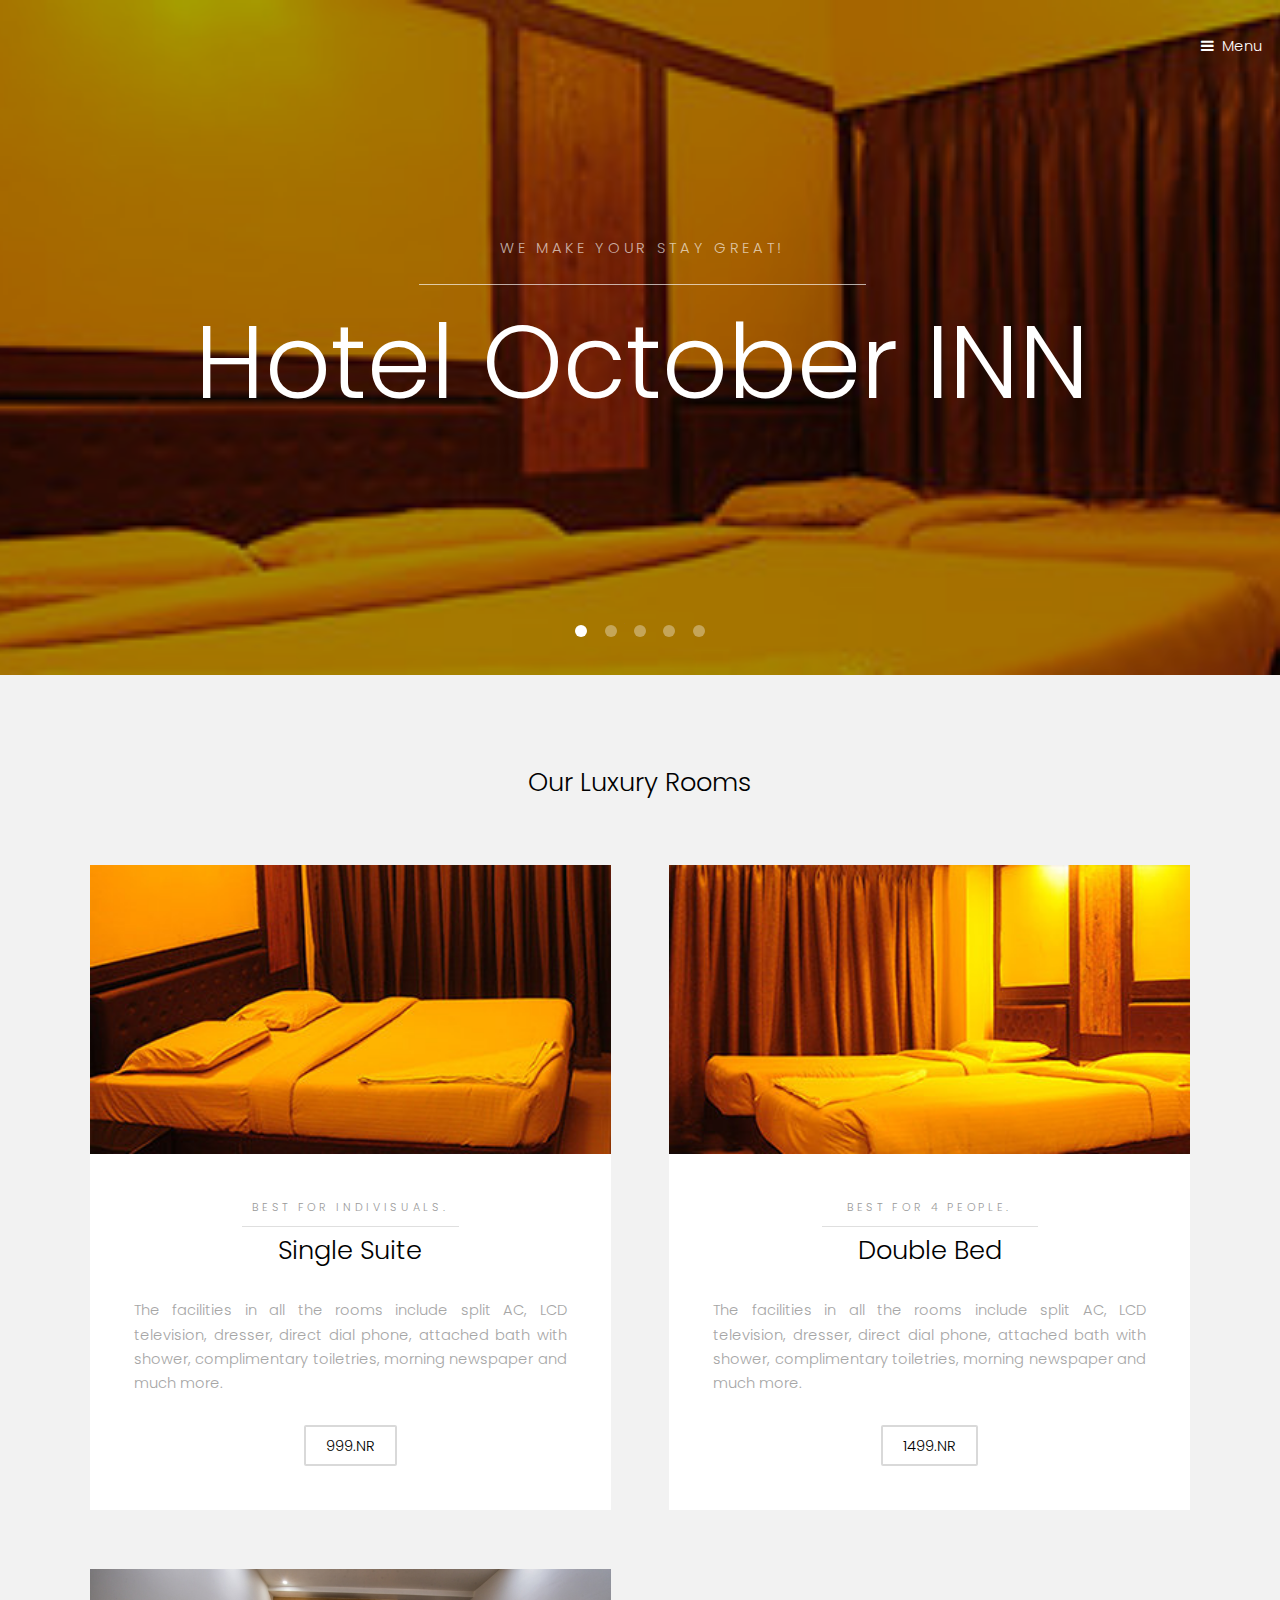
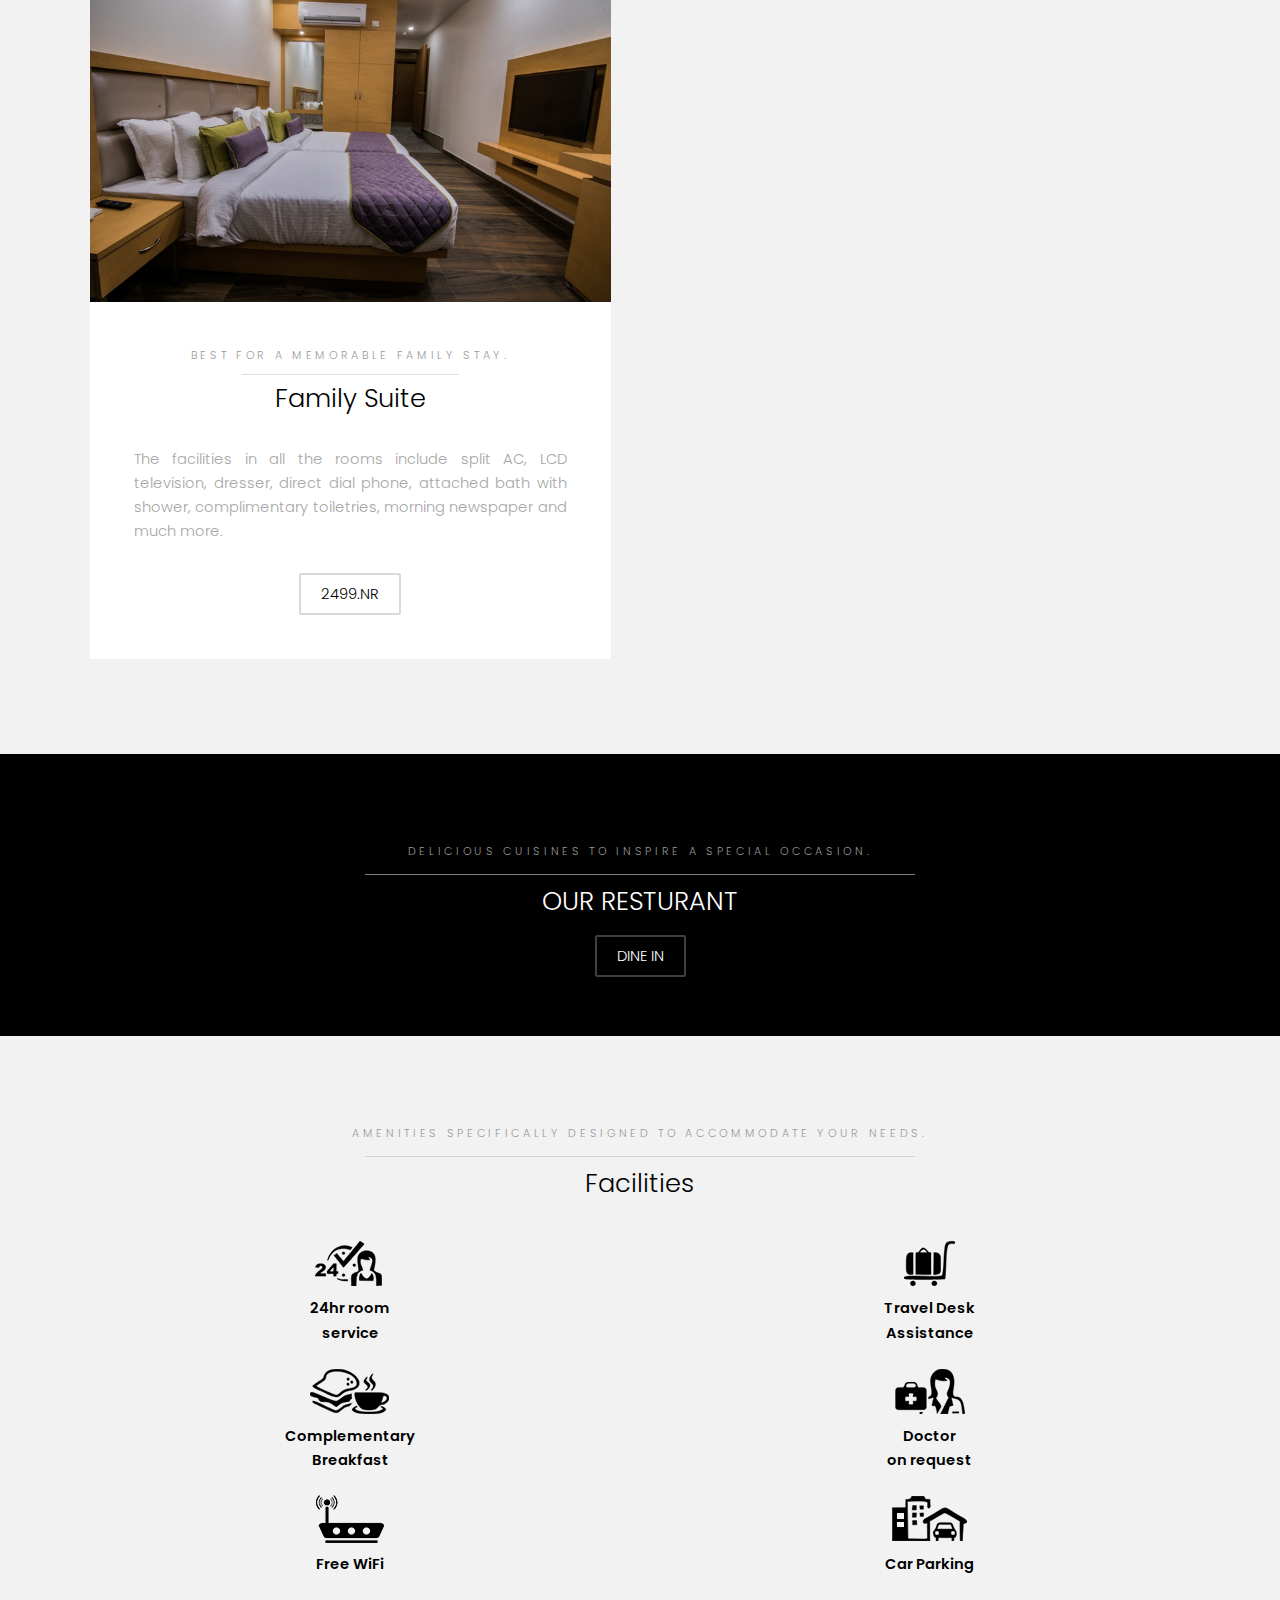
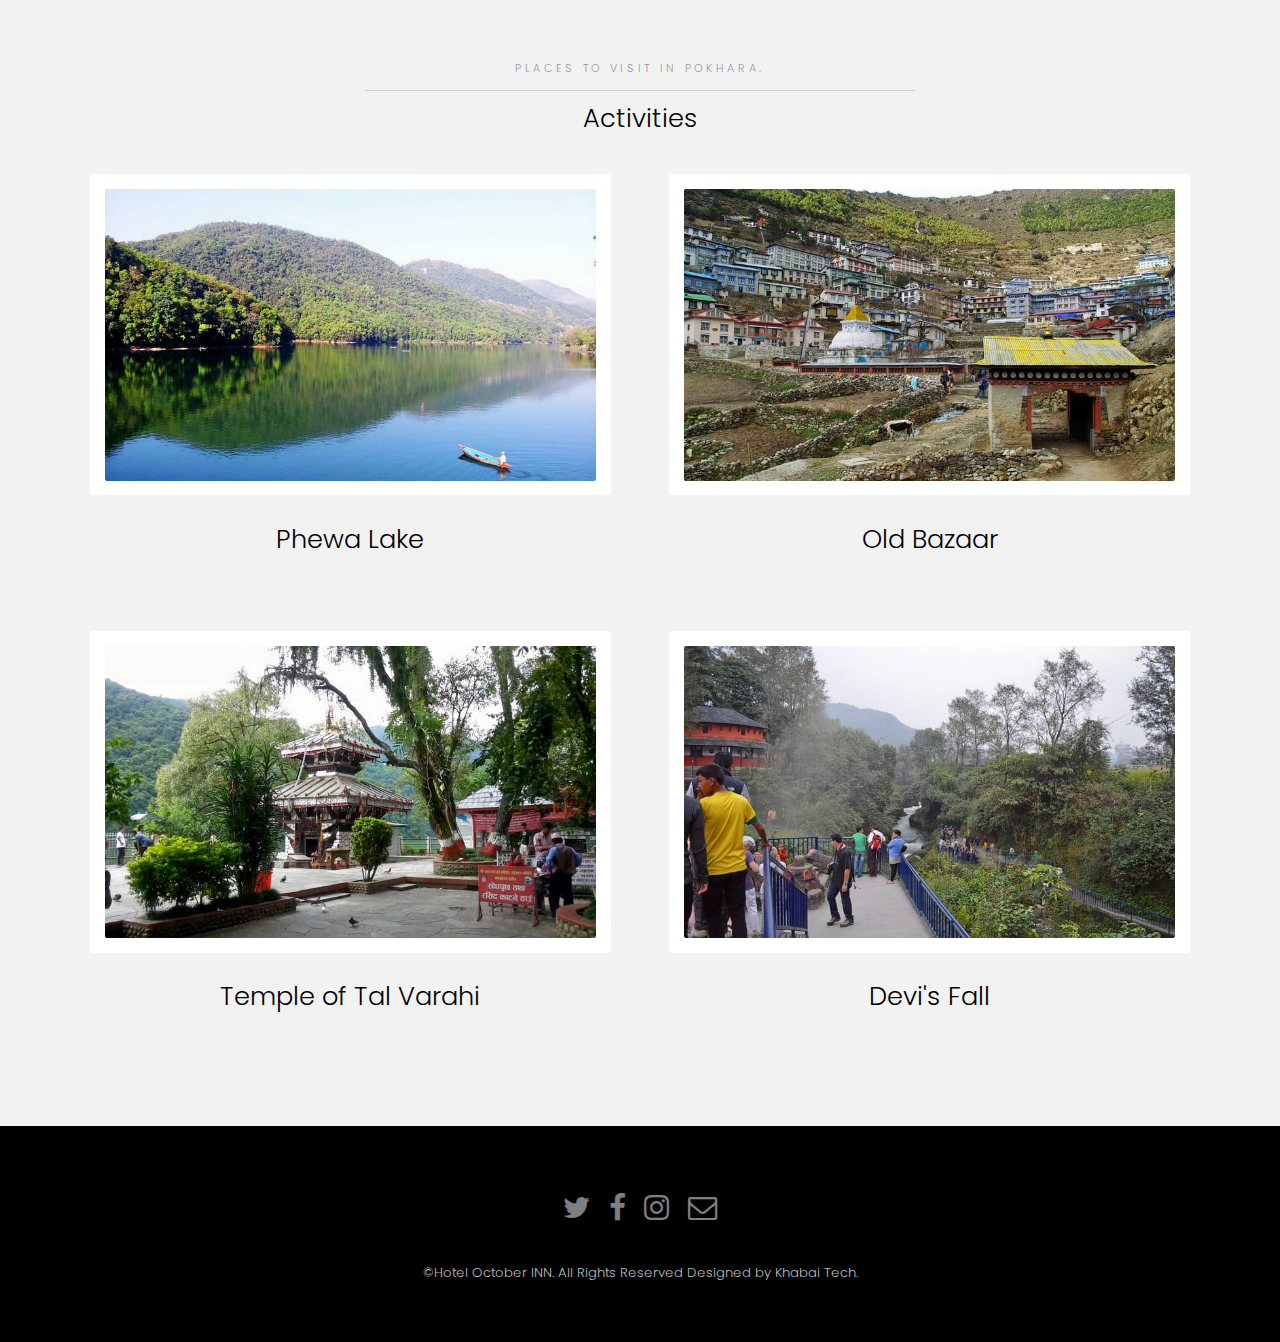
<file: index.html>
<!DOCTYPE HTML>

<html>
	<head>
		<title>Hotel October INN</title>
		<meta charset="utf-8" />
		<meta name="viewport" content="width=device-width, initial-scale=1" />
		<link rel="stylesheet" href="assets/css/main.css" />
	</head>
	<body>
			<header id="header" class="alt">
				<a href="#menu">Menu</a>
			</header>

		
			<nav id="menu">
				<header class="align-center">
				
				<span class="image fit"><img src="images/logo.JPG" alt="" /></span>
					
				<h4>Reg No- 178536/074/075</h4>
			  </header>
				<ul class="links">
					<li><a href="index.html">Home</a></li>
					<li><a href="aboutus.html">About Us</a></li>
					<li><a href="resturant.html">Resturant</a></li>
					<li><a href="booking.html">Booking</a></li>
					<li><a href="terms&policies.html">Terms & Policies</a></li>
					<li><a href="contactus.html">Contact Us</a></li>
				</ul>
			</nav>

		
			<section class="banner full">
				<article>
					<img src="images/room1.jpg" alt="" />
					<div class="inner">
						<header class="align-center">
							<p>We make your stay great!</p>
							<h2>Hotel October INN</h2>
						</div>
					</div>
				</article>
				<article>
					<img src="images/2-lightbox.jpg" alt="" />
					<div class="inner">
						<header>
							<p>Experiences the linger, often forever.</p>
							<h2>Luxuary Rooms</h2>
						</header>
					</div>
				</article>
				<article>
					<img src="images/8-lightbox.jpg"  alt="" />
					<div class="inner">
						<header>
							<p>vegetarian and non-vegetarian delights.</p>
							<h2>Resturant</h2>
						</header>
					</div>
				</article>
				<article>
					<img src="images/7-lightbox.jpg"  alt="" />
					<div class="inner">
						<header>
							<p>Delicious cuisines to inspire a special occasion.</p>
							<h2>cuisines</h2>
						</header>
					</div>
				</article>
				<article>
					<img src="images/11-lightbox.jpg"  alt="" />
					<div class="inner">
						<header>
							<p>Quality Desk Assistance Served.</p>
							<h2>Reception</h2>
						</header>
					</div>
				</article>
			</section>

		<!-- One -->
			<section id="one" class="wrapper style2">
				<header class="align-center">
				<h2>Our Luxury Rooms</h2>
				<br></br>
				</header>
				<div class="inner">
				
					<div class="grid-style">
						<div>
							<div class="box">
								<div class="image fit">
									<img src="images/room2.jpg" alt="" />								</div>
								<div class="content">
									<header class="align-center">
										<p>Best for Indivisuals.</p>
										<h2>Single Suite</h2>
									</header>
									<p align="justify"> The facilities in all the rooms include split AC, LCD television, dresser, direct dial phone, attached bath with shower, complimentary toiletries, morning newspaper and much more.</p>
								  <footer class="align-center">
										<a class="button alt">999.NR</a>									</footer>
								</div>
							</div>
						</div>

						<div>
							<div class="box">
								<div class="image fit">
									<img src="images/room3.jpg" alt="" />								</div>
								<div class="content">
									<header class="align-center">
										<p>Best for 4 people.</p>
										<h2>Double Bed</h2>
									</header>
									<p align="justify"> The facilities in all the rooms include split AC, LCD television, dresser, direct dial phone, attached bath with shower, complimentary toiletries, morning newspaper and much more.</p>
								<footer class="align-center">
										<a class="button alt">1499.NR</a>									</footer>
								</div>
							</div>
						</div>
						
						<div>
							<div class="box">
								<div class="image fit">
									<img src="images/3-lightbox.jpg" alt="" />								</div>
								<div class="content">
									<header class="align-center">
										<p>Best for a memorable family stay.</p>
										<h2>Family Suite</h2>
									</header>
									<p align="justify">The facilities in all the rooms include split AC, LCD television, dresser, direct dial phone, attached bath with shower, complimentary toiletries, morning newspaper and much more.</p>
									<footer class="align-center">
										<a class="button alt">2499.NR</a>									</footer>
								</div>
							</div>
						</div>
					</div>
				</div>
			</section>

		
			<section id="two" class="wrapper style3">
				<div class="inner">
					<header class="align-center">
						<p> Delicious cuisines to inspire a special occasion.</p>
						<h2>OUR RESTURANT</h2>
						<footer class="align-center">
							<a href="resturant.html" class="button alt">Dine In</a>						</footer>
					</header>
				</div>
			</section>
			
		
			<section id="three" class="wrapper style2">
				<div class="inner">
					<header class="align-center">
					
						<div class="inner">
					<header class="align-center">
						 <p class="special">Amenities Specifically Designed To Accommodate Your Needs.</p>
						<h2>Facilities</h2>
					</header>
					<div class="gallery">
						<div>
							
								<img src="images/facility_1.png" alt="" />
												<p align="center"><b>24hr room</br>service</b></p>
								   
								<img src="images/facility_4.png" alt="" />
												<p align="center"><b>Complementary</br>Breakfast</b></p>
								    
								<img src="images/facility_9.png" alt="" />
												<p align="center"><b>Free WiFi </b></p>
								
						</div>
												
						<div>
							
								<img src="images/facility_5.png" alt="" />
												 <p align="center"><b>Travel Desk</br>Assistance</b></p>
								               
								<img src="images/facility_3.png" alt="" />
												  <p align="center"><b>Doctor</br>on request</b></p>
								                
								<img src="images/facility_6.png" alt="" />
												  <p align="center"><b>Car Parking</b></p>
							
						</div>
						
				  </div>
	
					<br>
						<p class="special">places to visit in Pokhara.</p>
						<h2> Activities </h2>
					</header>
					<div class="gallery">
						<div>
							<div class="image fit">
								<img src="images/1523345100_C360_2013-03-30-08-14-03.jpg.jpg" alt="" />							</div>
							<br>
							<header class="align-center">
							  <h2> Phewa Lake</h2>
						   </header>
						</div>
						<div>
							<div class="image fit">
								<img src="images/7134746137_783ccf9092_b.jpg.jpg" alt="" />							</div>
							<br>
							<header class="align-center">
							  <h2>Old Bazaar</h2>
						   </header>
						</div>
						<div>
							<div class="image fit">
								<img src="images/1516107006_maxresdefault.jpg.jpg" alt="" />							</div>
							<br>
							<header class="align-center">
							  <h2>Temple of Tal Varahi</h2>
						   </header>					
						</div>
						<div>
							<div class="image fit">
								<img src="images/14473195340_1edc20d475_b.jpg.jpg" alt="" />							</div>
							<br>
							<header class="align-center">
							  <h2>Devi's Fall</h2>
						   </header>
						</div>
					</div>
				</div>
			</section>
						
			<footer id="footer">
				<div class="container">
					<ul class="icons">
						<li><a href="#" class="icon fa-twitter"><span class="label">Twitter</span></a></li>
						<li><a href="#" class="icon fa-facebook"><span class="label">Facebook</span></a></li>
						<li><a href="#" class="icon fa-instagram"><span class="label">Instagram</span></a></li>
						<li><a href="#" class="icon fa-envelope-o"><span class="label">Email</span></a></li>
					</ul>
				</div>
				<div class="copyright">
					&copy;Hotel October INN. All Rights Reserved Designed by Khabai Tech.
				</div>
			</footer>

			<script src="assets/js/jquery.min.js"></script>
			<script src="assets/js/jquery.scrollex.min.js"></script>
			<script src="assets/js/skel.min.js"></script>
			<script src="assets/js/util.js"></script>
			<script src="assets/js/main.js"></script>

	</body>
</html>
</file>
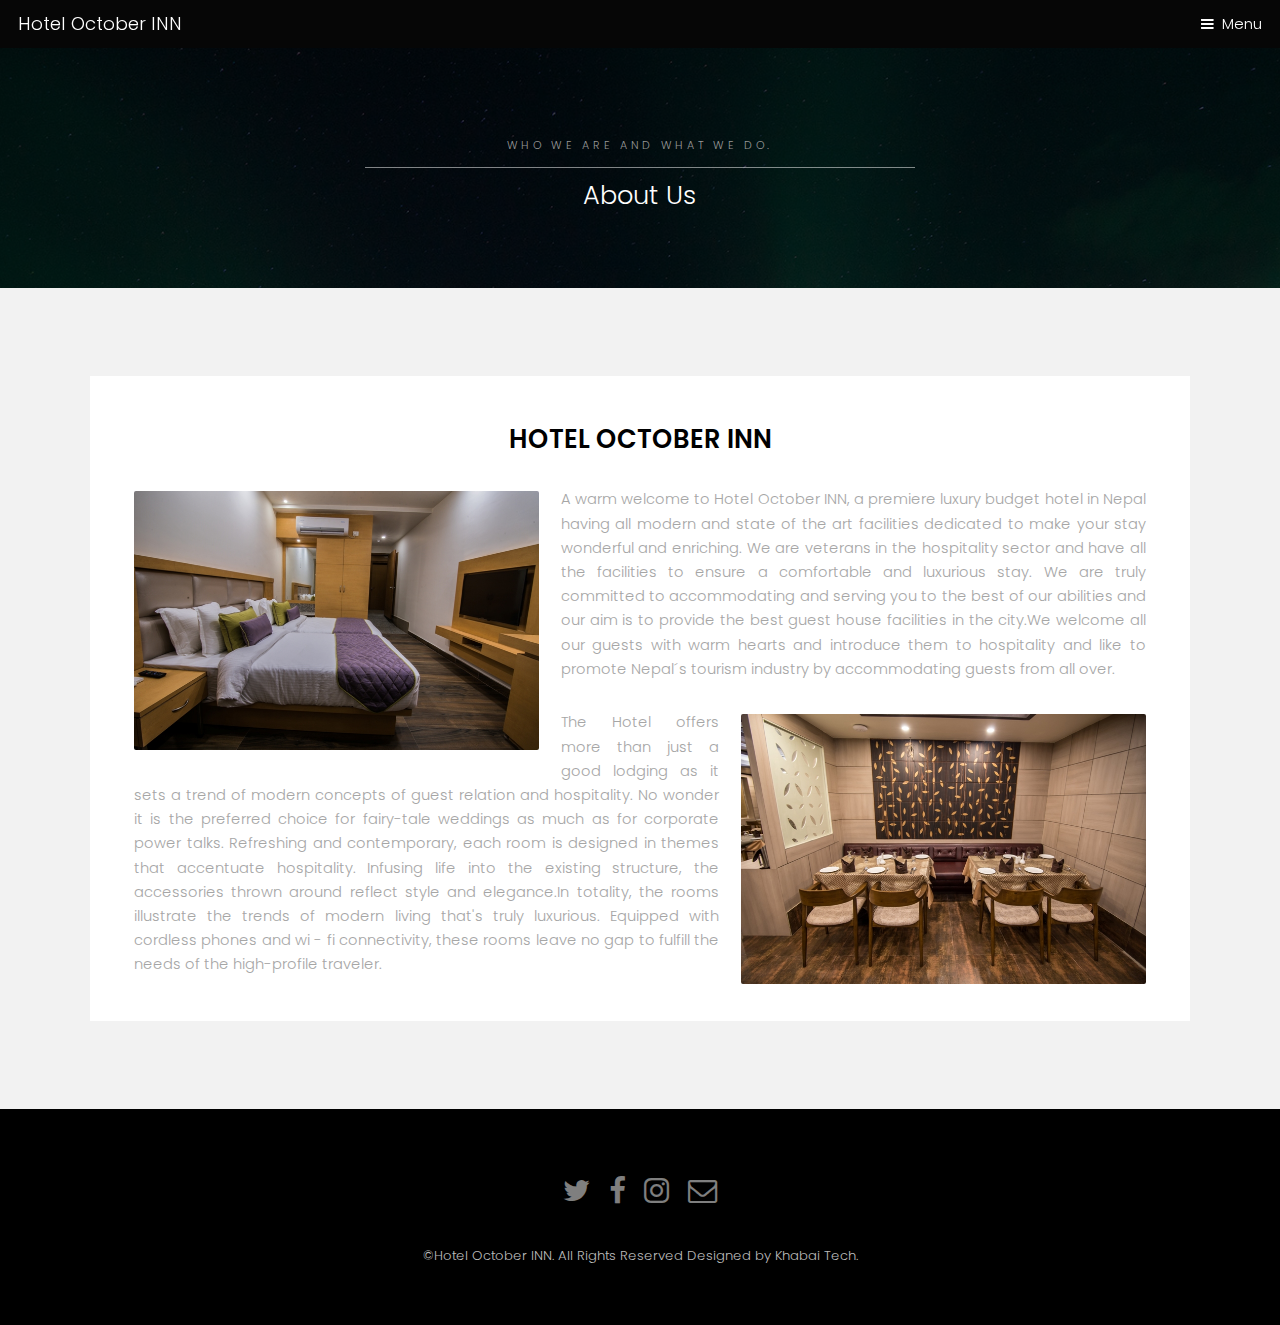
<file: aboutus.html>
<!DOCTYPE HTML>
<html>
	<head>
		<title>Hotel October INN</title>
		<meta charset="utf-8" />
		<meta name="viewport" content="width=device-width, initial-scale=1" />
		<link rel="stylesheet" href="assets/css/main.css" />
	</head>
	<body class="subpage">

		
			<header id="header">
				<div class="logo"><a href="index.html"> Hotel October INN </a></div>
				<a href="#menu">Menu</a>
			</header>

		
			<nav id="menu">
				<header class="align-center">
				
				<span class="image fit"><img src="images/logo.JPG" alt="" /></span>
					
				<h4>Reg No- 178536/074/075</h4>
			  </header>
				<ul class="links">
					<li><a href="index.html">Home</a></li>
					<li><a href="aboutus.html">About Us</a></li>
					<li><a href="resturant.html">Resturant</a></li>
					<li><a href="booking.html">Booking</a></li>
					<li><a href="terms&policies.html">Terms & Policies</a></li>
					<li><a href="contactus.html">Contact Us</a></li>
				</ul>
			</nav>

		
			<section id="One" class="wrapper style3">
				<div class="inner">
					<header class="align-center">
						<p>Who we are and what we do.</p>
						<h2>About Us</h2>
					</header>
				</div>
			</section>

			<section id="two" class="wrapper style2">
				<div class="inner">
					<div class="box">
						<div class="content">
							<header class="align-center">
								<h2><b>HOTEL OCTOBER INN</b></h2>
							</header>
							<p align="justify"><span class="image left"><img src="images/3-lightbox.jpg" alt="" /></span>A warm welcome to Hotel October INN, a premiere luxury budget hotel in Nepal having all modern and state of the art facilities dedicated to make your stay wonderful and enriching. We are veterans in the hospitality sector and have all the facilities to ensure a comfortable and luxurious stay. We are truly committed to accommodating and serving you to the best of our abilities and our aim is to provide the best guest house facilities in the city.We welcome all our guests with warm hearts and introduce them to hospitality and like to promote Nepal´s tourism industry by accommodating guests from all over.</p>
                                             
							<p align="justify"><span class="image right"><img src="images/6-lightbox.jpg" alt="" /></span>The Hotel offers more than just a good lodging as it sets a trend of modern concepts of guest relation and hospitality. No wonder it is the preferred choice for fairy-tale weddings as much as for corporate power talks. Refreshing and contemporary, each room is designed in themes that accentuate hospitality. Infusing life into the existing structure, the accessories thrown around reflect style and elegance.In totality, the rooms illustrate the trends of modern living that's truly luxurious. Equipped with cordless phones and wi - fi connectivity, these rooms leave no gap to fulfill the needs of the high-profile traveler.</p>
						</div>
					</div>
				</div>
			</section>

			<footer id="footer">
				<div class="container">
					<ul class="icons">
						<li><a href="#" class="icon fa-twitter"><span class="label">Twitter</span></a></li>
						<li><a href="#" class="icon fa-facebook"><span class="label">Facebook</span></a></li>
						<li><a href="#" class="icon fa-instagram"><span class="label">Instagram</span></a></li>
						<li><a href="#" class="icon fa-envelope-o"><span class="label">Email</span></a></li>
					</ul>
				</div>
				<div class="copyright">
					&copy;Hotel October INN. All Rights Reserved Designed by Khabai Tech.
				</div>
			</footer>

			<script src="assets/js/jquery.min.js"></script>
			<script src="assets/js/jquery.scrollex.min.js"></script>
			<script src="assets/js/skel.min.js"></script>
			<script src="assets/js/util.js"></script>
			<script src="assets/js/main.js"></script>

	</body>
</html>
</file>
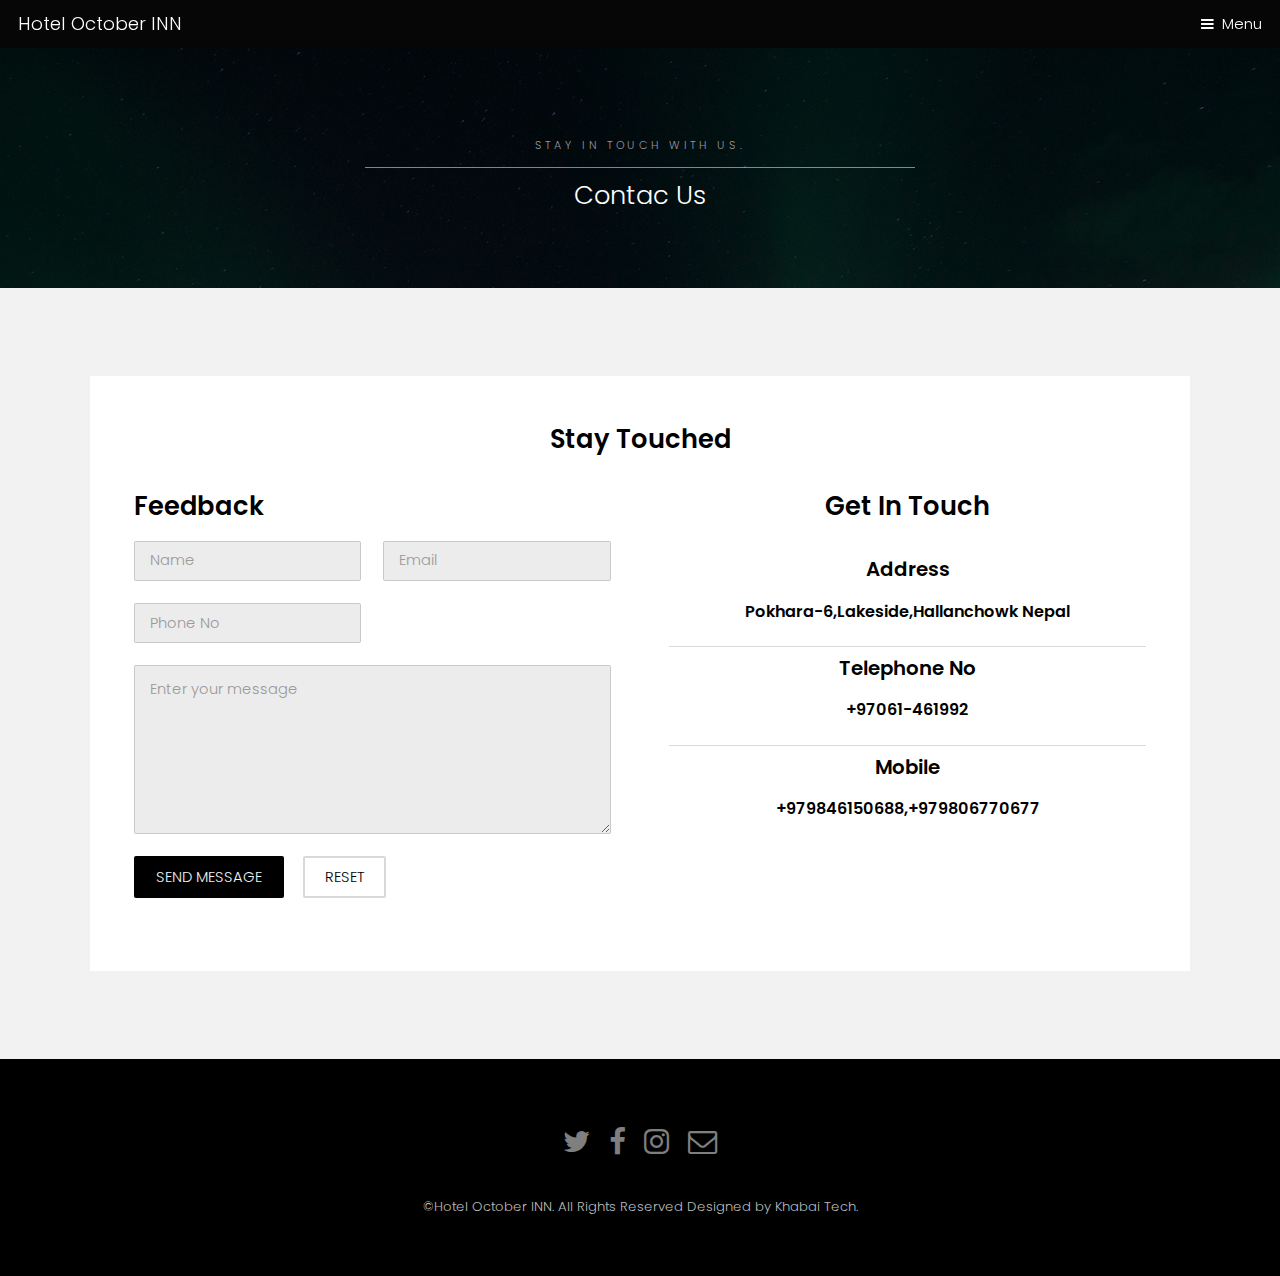
<file: contactus.html>
<!DOCTYPE HTML>
<html>
	<head>
		<title>Hotel October INN</title>
		<meta charset="utf-8" />
		<meta name="viewport" content="width=device-width, initial-scale=1" />
		<link rel="stylesheet" href="assets/css/main.css" />
	</head>
	<body class="subpage">

		
			<header id="header">
				<div class="logo"><a href="index.html">Hotel October INN </a></div>
				<a href="#menu">Menu</a>
			</header>

		
          <nav id="menu">
				<header class="align-center">
				
				<span class="image fit"><img src="images/logo.JPG" alt="" /></span>
					
				<h4>Reg No- 178536/074/075</h4>
			</header>
				<ul class="links">
					<li><a href="index.html">Home</a></li>
					<li><a href="aboutus.html">About Us</a></li>
					<li><a href="resturant.html">Resturant</a></li>
					<li><a href="booking.html">Booking</a></li>
					<li><a href="terms&policies.html">Terms & Policies</a></li>
					<li><a href="contactus.html">Contact Us</a></li>
				</ul>
	</nav>
		
			<section id="One" class="wrapper style3">
				<div class="inner">
					<header class="align-center">
						<p>Stay in touch with us. </p>
						<h2>Contac Us</h2>
					</header>
				</div>
			</section>

		
			<section id="two" class="wrapper style2">
				<div class="inner">
					<div class="box">
						<div class="content">
							<header class="align-center">
								<h2><b>Stay Touched</br></b></h2>
							</header>
							
						 <div class="grid-style">
						 
								<form method="post" action="#">
									
									<h2><b>Feedback </b></h2>
									
									<div class="row uniform">
										<div class="6u 12u$(xsmall)">
											<input type="text" name="name" id="name" value="" placeholder="Name" />
										</div>
										<div class="6u$ 12u$(xsmall)">
											<input type="email" name="email" id="email" value="" placeholder="Email" />
										</div>
										
										<div class="6u 12u$(xsmall)">
											<input type="text" name="name" id="name" value="" placeholder="Phone No" />
										</div>
										
										<!-- Break -->
										<div class="12u$">
											<textarea name="message" id="message" placeholder="Enter your message" rows="6"></textarea>
										</div>
										<!-- Break -->
										<div class="12u$">
											<ul class="actions">
												<li><input type="submit" value="Send Message" /></li>
												<li><input type="reset" value="Reset" class="alt" /></li>
											</ul>
										</div>
								  </div>
					     		</form>
								 <header class="align-center">
										<h2><b>Get In Touch </b></h2>
									  <ul class="alt">
										<li><h3><b>Address</b></h3><h4><b>Pokhara-6,Lakeside,Hallanchowk Nepal</b></h4></li>
										<li><h3><b>Telephone No</b></h3><h4><b>+97061-461992</b></h4></li>
										<li><h3><b>Mobile</b></h3><h4><b>+979846150688,+979806770677</b></h4></li>
									 </ul>
								 </header>
						  </div>
						</div>
					</div>
				</div>
			</section>

		
			<footer id="footer">
				<div class="container">
					<ul class="icons">
						<li><a href="#" class="icon fa-twitter"><span class="label">Twitter</span></a></li>
						<li><a href="#" class="icon fa-facebook"><span class="label">Facebook</span></a></li>
						<li><a href="#" class="icon fa-instagram"><span class="label">Instagram</span></a></li>
						<li><a href="#" class="icon fa-envelope-o"><span class="label">Email</span></a></li>
					</ul>
				</div>
				<div class="copyright">
					&copy;Hotel October INN. All Rights Reserved Designed by Khabai Tech.
				</div>
			</footer>

		
			<script src="assets/js/jquery.min.js"></script>
			<script src="assets/js/jquery.scrollex.min.js"></script>
			<script src="assets/js/skel.min.js"></script>
			<script src="assets/js/util.js"></script>
			<script src="assets/js/main.js"></script>

	</body>
</html>
</file>
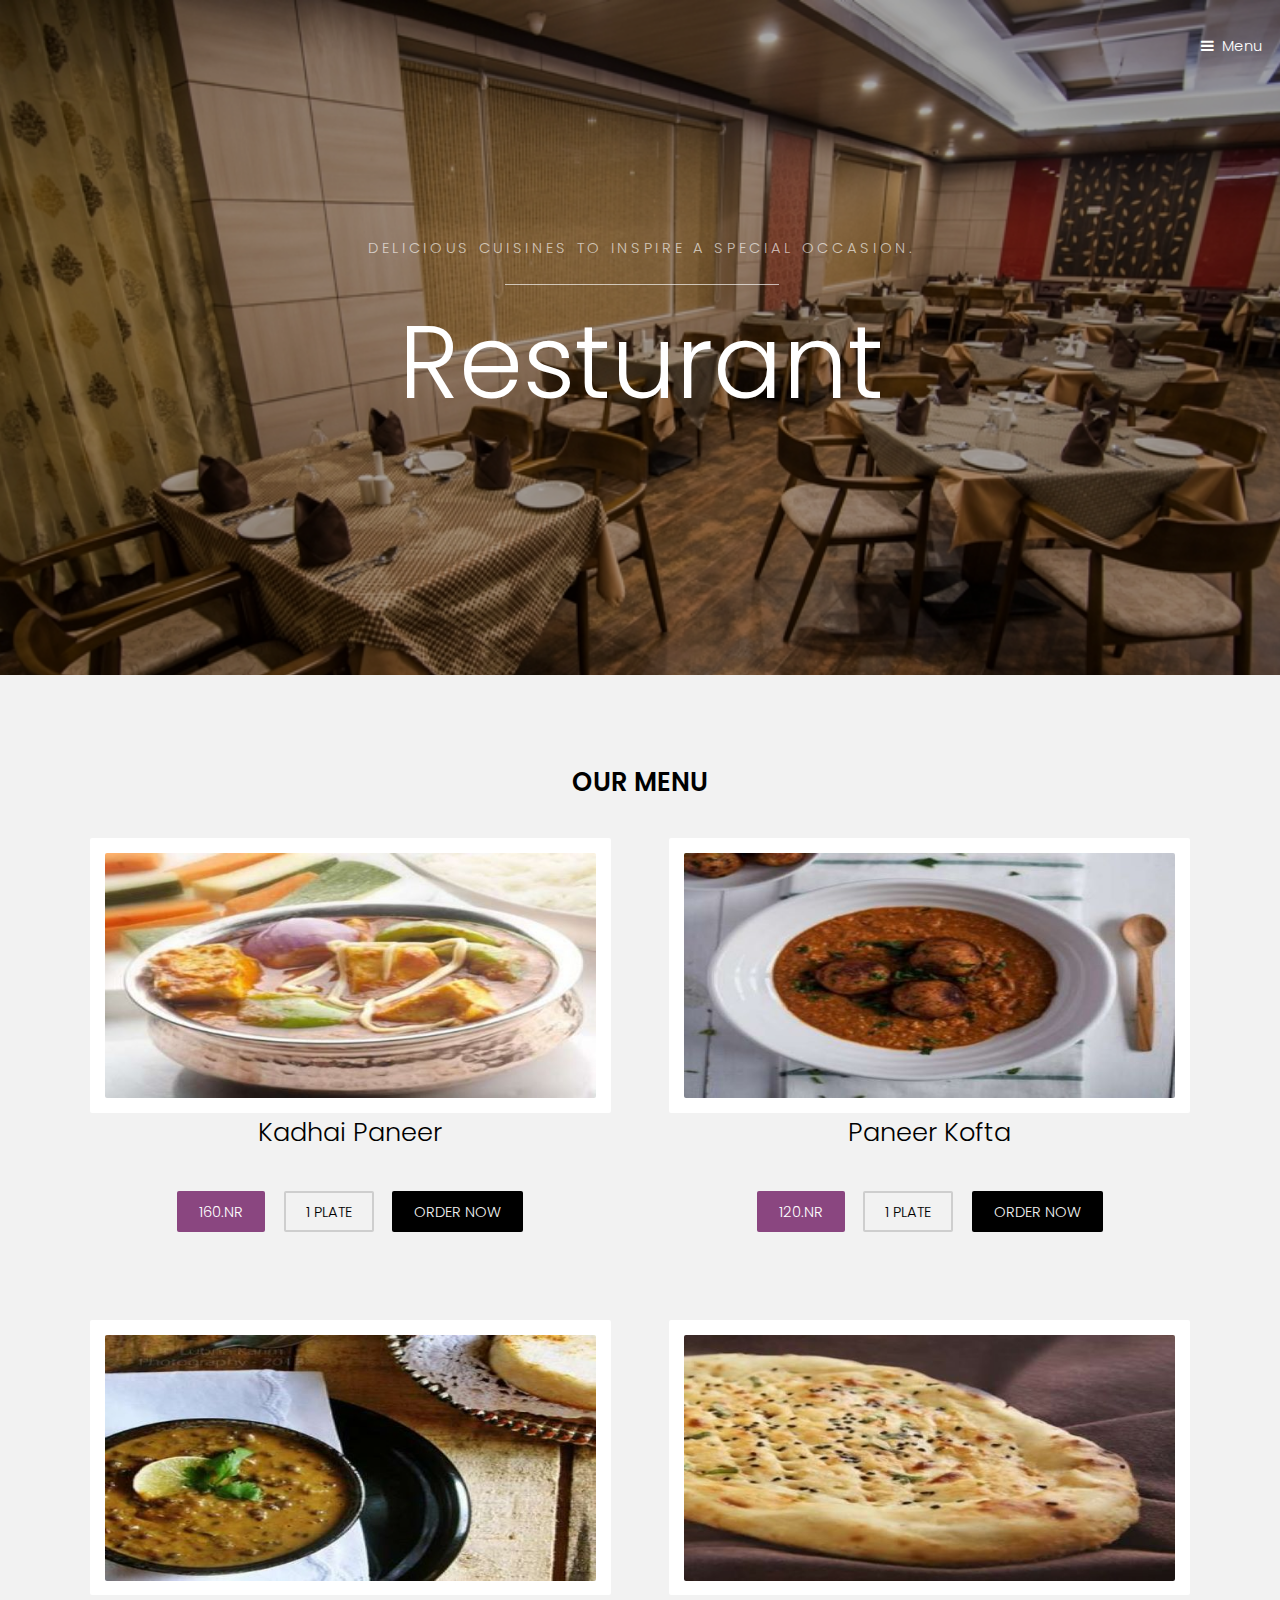
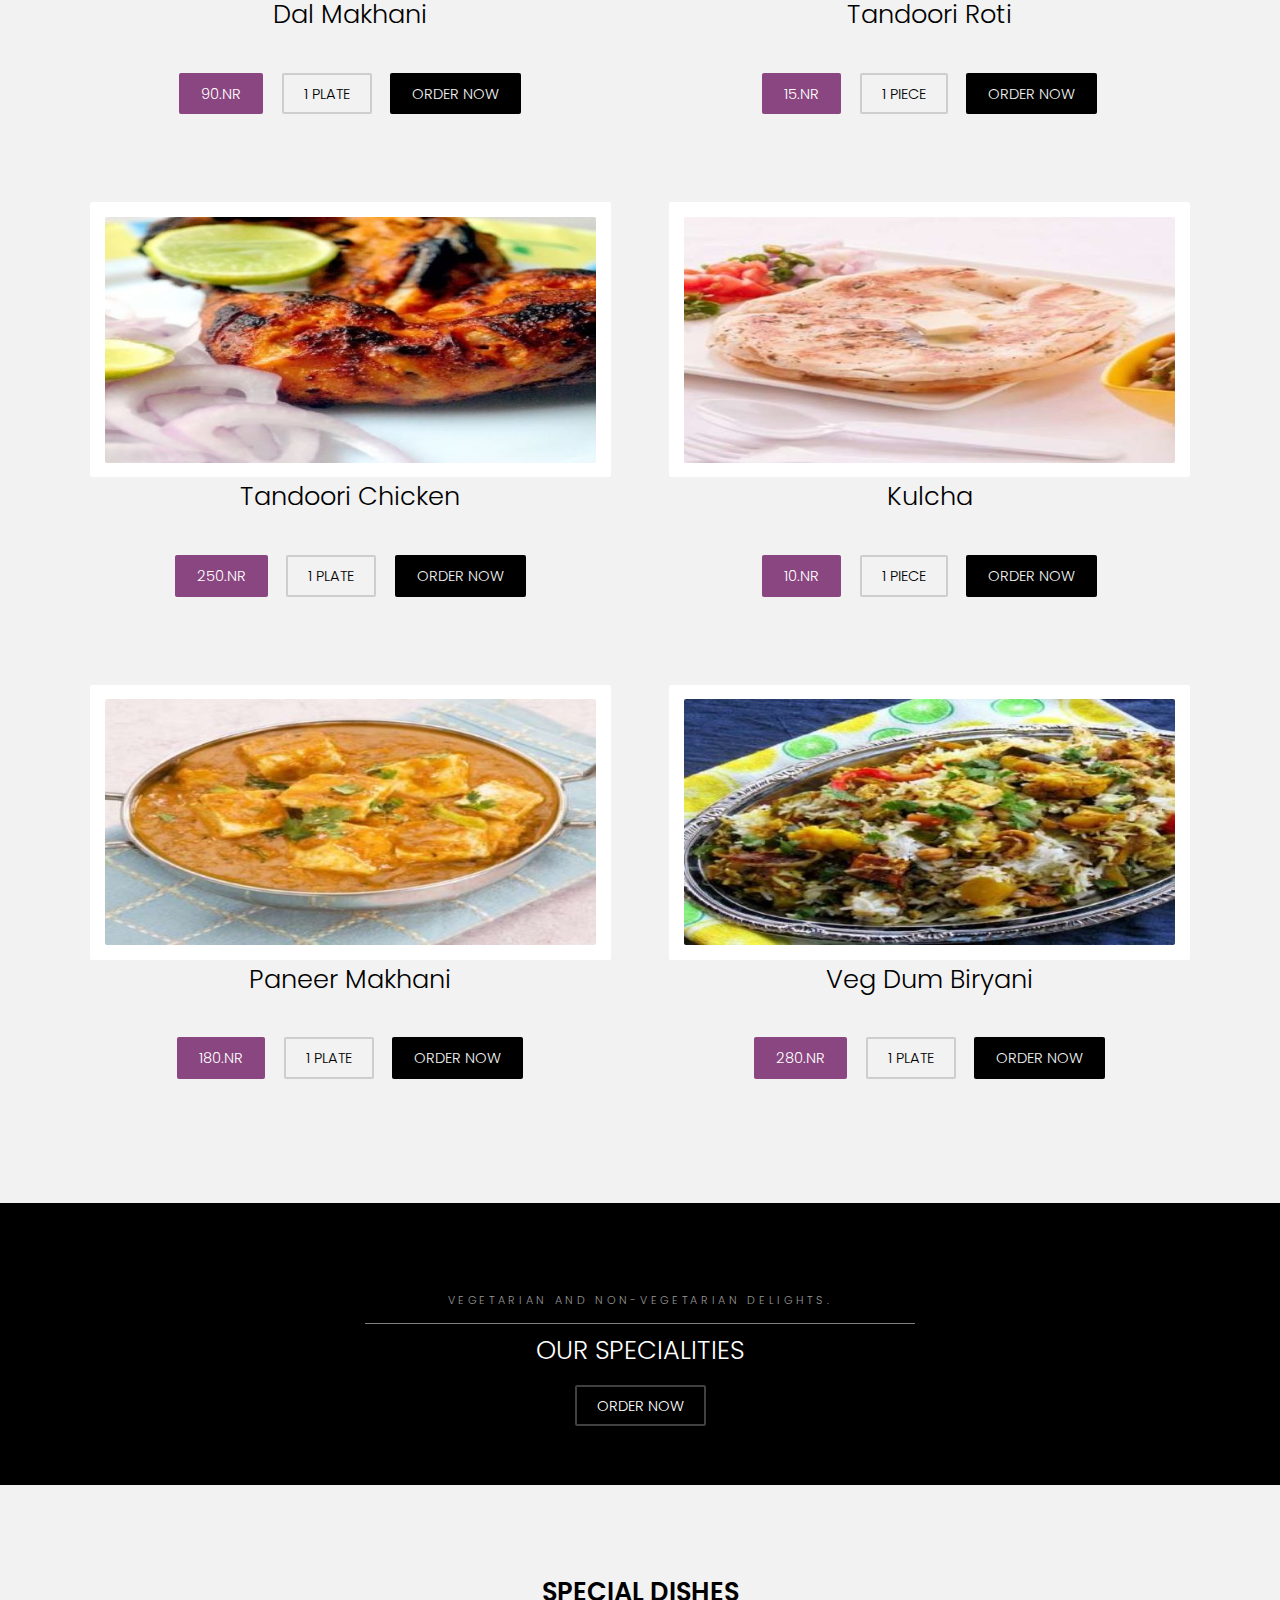
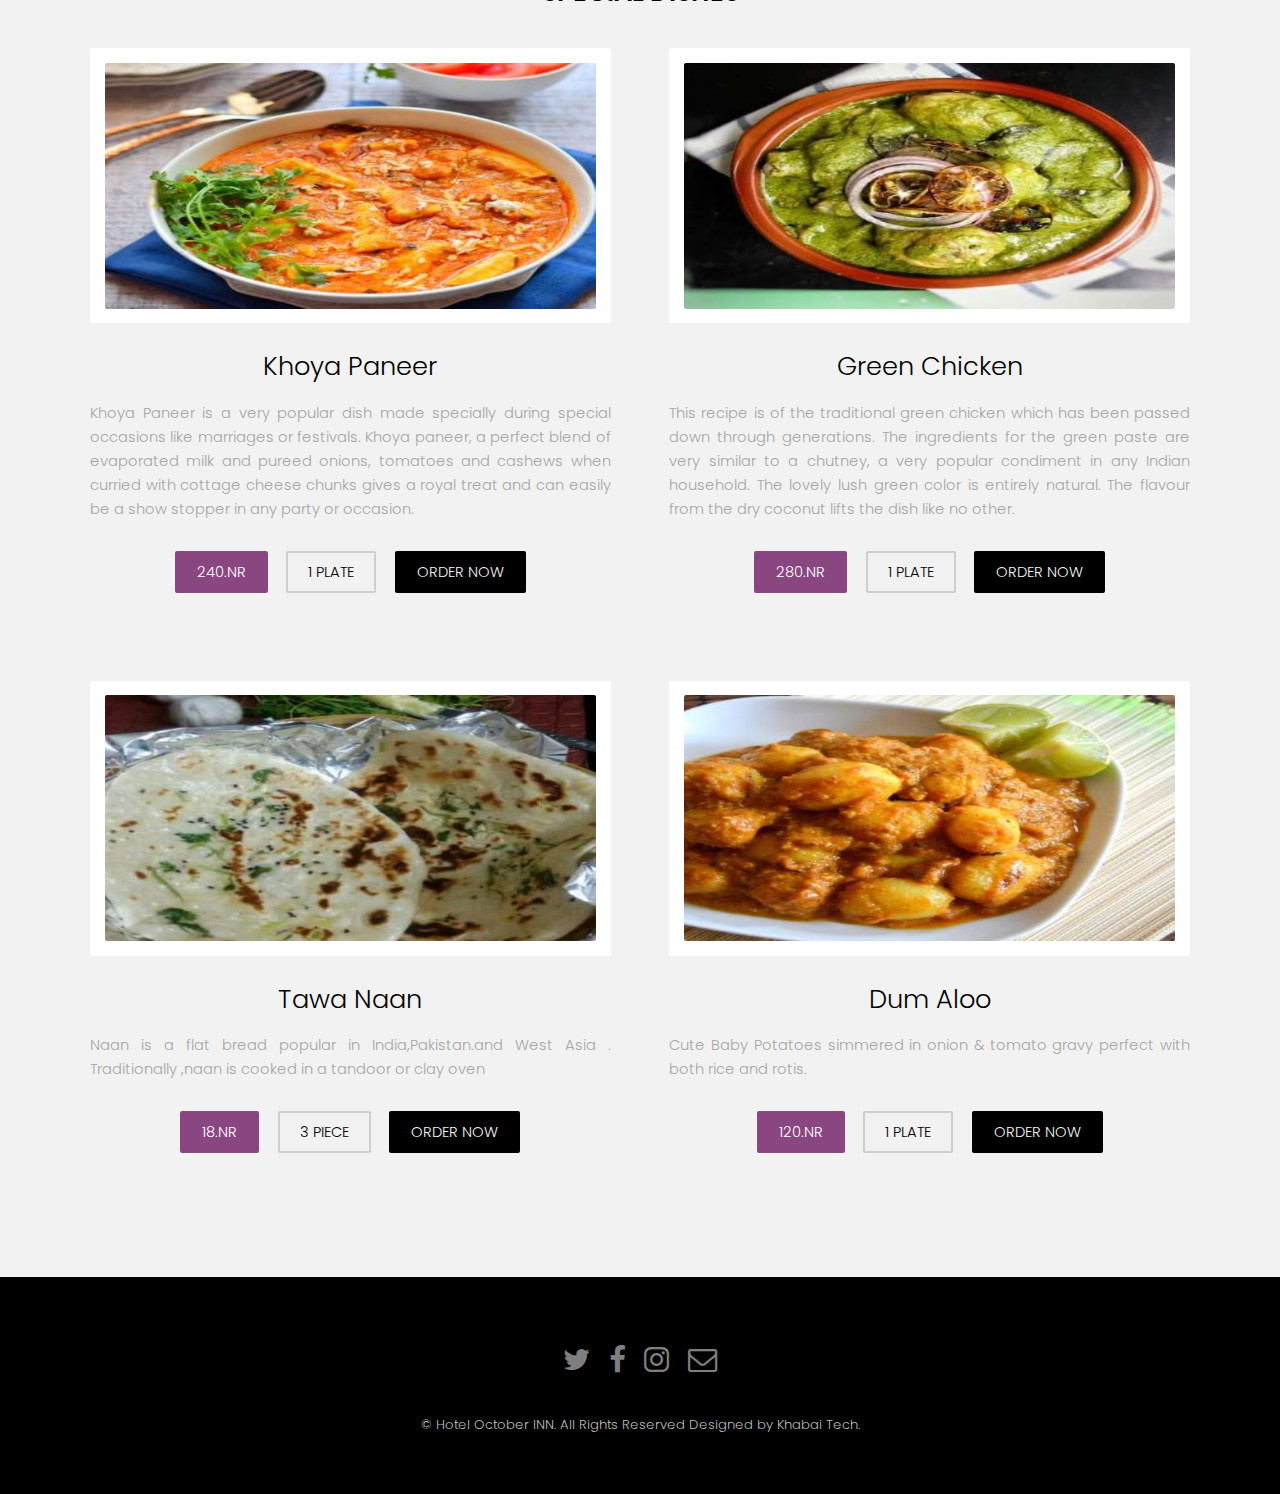
<file: resturant.html>
<!DOCTYPE HTML>

<html>
	<head>
		<title>Hotel October INN</title>
		<meta charset="utf-8" />
		<meta name="viewport" content="width=device-width, initial-scale=1" />
		<link rel="stylesheet" href="assets/css/main.css" />
	</head>
	<body>

			<header id="header" class="alt">
				<a href="#menu">Menu</a>			
			</header>

		
			<nav id="menu">
				<header class="align-center">
				
				<span class="image fit"><img src="images/logo.JPG" alt="" /></span>
					
				<h4>Reg No- 178536/074/075</h4>
			  </header>
				<ul class="links">
					<li><a href="index.html">Home</a></li>
					<li><a href="aboutus.html">About Us</a></li>
					<li><a href="resturant.html">Resturant</a></li>
					<li><a href="booking.html">Booking</a></li>
					<li><a href="terms&policies.html">Terms & Policies</a></li>
					<li><a href="contactus.html">Contact Us</a></li>
				</ul>
			</nav>

		
			<section class="banner full">
				<article>
					<img src="images/8-lightbox.jpg" alt="" />
					<div class="inner">
						<header>
							<p>Delicious cuisines to inspire a special occasion.</p>
							<h2>Resturant</h2>
						</header>
					</div>
				</article>
			</section>
			
		
			<section id="three" class="wrapper style2">
				<div class="inner">
					<header class="align-center">
						<h2><b>OUR MENU</b></h2>
					</header>
					<div class="gallery">
						<div>
							<div class="image fit">
								<img src="images/1438591272Ss6XXurg1k.jpg" alt="" />							</div>
							<header class="align-center">
								 <h2>Kadhai Paneer</h2>
							</header>
							<br>
							<center><ul class="actions">
							 <li><a class="button special">160.NR</a></li>
							 <li><a class="button alt">1 Plate</a></li>
							 <li><a class="button">Order Now</a></li>
						 </ul></center>
						</div>
						<div>
							<div class="image fit">
								<img src="images/paneer kofta.jpg" alt="" />							</div>
							<header class="align-center">
								 <h2>Paneer Kofta</h2>
							</header>
							<br>
							<center><ul class="actions">
							<li><a class="button special">120.NR</a></li>
							 <li><a class="button alt">1 Plate</a></li>
							 <li><a class="button">Order Now</a></li>
						 </ul></center>
						</div>
						<div>
							<div class="image fit">
								<img src="images/dal makhani.jpg" alt="" />							</div>
							<header class="align-center">
								 <h2>Dal Makhani</h2>
							</header>
							<br>
							<center><ul class="actions">
							 <li><a class="button special">90.NR</a></li>
							 <li><a class="button alt">1 Plate</a></li>
							 <li><a class="button">Order Now</a></li>
						 </ul></center>						</div>
						<div>
							<div class="image fit">
								<img src="images/tandoori roti.jpg" alt="" />							</div>
							<header class="align-center">
								 <h2>Tandoori Roti</h2>
							</header>
							<br>
							<center><ul class="actions">
							<li><a class="button special">15.NR</a></li>
							 <li><a class="button alt">1 Piece</a></li>
							 <li><a class="button">Order Now</a></li>
						 </ul></center>
						</div>
						<div>
							<div class="image fit">
								<img src="images/tandoori chicken.jpg" alt="" />							</div>
							<header class="align-center">
								 <h2>Tandoori Chicken</h2>
							</header>
							<br>
							<center><ul class="actions">
							<li><a class="button special">250.NR</a></li>
							 <li><a class="button alt">1 Plate</a></li>
							 <li><a class="button">Order Now</a></li>
						 </ul></center>						</div>
						<div>
							<div class="image fit">
								<img src="images/kulcha.jpg" alt="" />							</div>
							<header class="align-center">
								 <h2>Kulcha</h2>
							</header>
							<br>
							<center><ul class="actions">
							<li><a class="button special">10.NR</a></li>
							 <li><a class="button alt">1 Piece</a></li>
							 <li><a class="button">Order Now</a></li>
						 </ul></center>
						</div>
						<div>
							<div class="image fit">
								<img src="images/paneer makhani.jpg" alt="" />							</div>
							<header class="align-center">
								 <h2>Paneer Makhani</h2>
							</header>
							<br>
							<center><ul class="actions">
							 <li><a class="button special">180.NR</a></li>
							 <li><a class="button alt">1 Plate</a></li>
							 <li><a class="button">Order Now</a></li>
						 </ul></center>						</div>
						<div>
							<div class="image fit">
								<img src="images/dum biryani.jpg" alt="" />							</div>
							<header class="align-center">
								 <h2>Veg Dum Biryani</h2>
							</header>
							<br>
							<center><ul class="actions">
							<li><a class="button special">280.NR</a></li>
							 <li><a class="button alt">1 Plate</a></li>
							 <li><a class="button">Order Now</a></li>
						 </ul></center>
						</div>
					</div>
				</div>
			</section>
			
			
			<section id="two" class="wrapper style3">
				<div class="inner">
					<header class="align-center">
						<p>vegetarian and non-vegetarian delights.</p>
						<h2>OUR SPECIALITIES</h2>
						 <footer class="align-center">
							<a href="#" class="button alt">Order Now</a>						</footer>
					</header>
				</div>
			</section>
			
		
			<section id="three" class="wrapper style2">
				<div class="inner">
					<header class="align-center">
						<h2><b>SPECIAL DISHES</b></h2>
					</header>
					<div class="gallery">
						<div>
							<div class="image fit">
								<img src="images/khoya paneer.jpg" alt="" />							</div>
							 
							<div class="content">
									<header class="align-center">
										<h2>Khoya Paneer</h2> 
									</header>
									<p align="justify">Khoya Paneer is a very popular dish made specially during special occasions like marriages or festivals. Khoya paneer, a perfect blend of evaporated milk and pureed onions, tomatoes and cashews when curried with cottage cheese chunks gives a royal treat and can easily be a show stopper in any party or occasion. </p>
							</div>
							
							<center><ul class="actions">
							<li><a class="button special">240.NR</a></li>
							 <li><a class="button alt">1 Plate</a></li>
							 <li><a class="button">Order Now</a></li>
						 </ul></center>
						</div>
						<div>
							<div class="image fit">
								<img src="images/green chicken.jpg" alt="" />							</div>
							 
							<div class="content">
									<header class="align-center">
										<h2>Green Chicken</h2>
									</header>
									<p align="justify"> This recipe is of the traditional green chicken which has been passed down through generations. The ingredients for the green paste are very similar to a chutney, a very popular condiment in any Indian household. The lovely lush green color is entirely natural. The flavour from the dry coconut lifts the dish like no other.</p>
							</div>
							
							<center><ul class="actions">
							<li><a class="button special">280.NR</a></li>
							 <li><a class="button alt">1 Plate</a></li>
							 <li><a class="button">Order Now</a></li>
						 </ul></center>
						</div>
						<div>
							<div class="image fit">
								<img src="images/tawa naan.jpg" alt="" />							</div>
							 
							<div class="content">
									<header class="align-center">
										<h2>Tawa Naan</h2>
									</header>
									<p align="justify"> Naan is a flat bread popular in India,Pakistan.and West Asia . Traditionally ,naan is cooked in a tandoor or clay oven</p>
							</div>
							
							<center><ul class="actions">
							 <li><a class="button special">18.NR</a></li>
							 <li><a class="button alt">3 Piece</a></li>
							 <li><a class="button">Order Now</a></li>
						 </ul></center>						</div>
						<div>
							<div class="image fit">
								<img src="images/dum aloo.jpg" alt="" />							</div>
							 
							<div class="content">
									<header class="align-center">
										<h2>Dum Aloo</h2>
									</header>
									<p align="justify"> Cute Baby Potatoes simmered in onion & tomato gravy perfect with both rice and rotis.</p>
							</div>
							
							<center><ul class="actions">
							 <li><a class="button special">120.NR</a></li>
							 <li><a class="button alt">1 Plate</a></li>
							 <li><a class="button">Order Now</a></li>
						 </ul></center>
						</div>
					</div>
				</div>
			</section>


		
			<footer id="footer">
				<div class="container">
					<ul class="icons">
						<li><a href="#" class="icon fa-twitter"><span class="label">Twitter</span></a></li>
						<li><a href="#" class="icon fa-facebook"><span class="label">Facebook</span></a></li>
						<li><a href="#" class="icon fa-instagram"><span class="label">Instagram</span></a></li>
						<li><a href="#" class="icon fa-envelope-o"><span class="label">Email</span></a></li>
					</ul>
				</div>
				<div class="copyright">
					&copy; Hotel October INN. All Rights Reserved Designed by Khabai Tech.
				</div>
			</footer>

		
			<script src="assets/js/jquery.min.js"></script>
			<script src="assets/js/jquery.scrollex.min.js"></script>
			<script src="assets/js/skel.min.js"></script>
			<script src="assets/js/util.js"></script>
			<script src="assets/js/main.js"></script>

	</body>
</html>
</file>
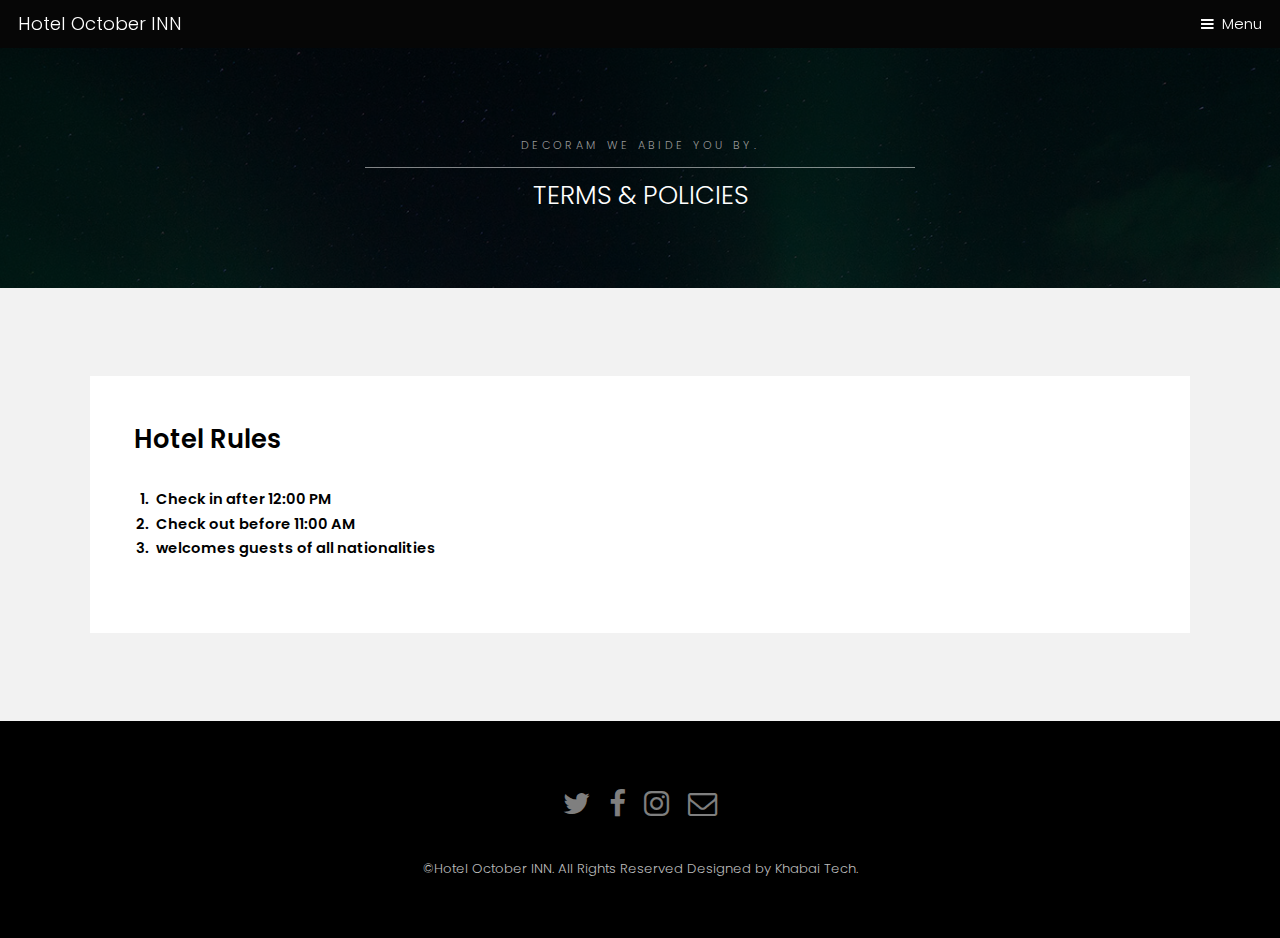
<file: terms&policies.html>
<!DOCTYPE HTML>
<html>
	<head>
		<title>Hotel October INN</title>
		<meta charset="utf-8" />
		<meta name="viewport" content="width=device-width, initial-scale=1" />
		<link rel="stylesheet" href="assets/css/main.css" />
	</head>
	<body class="subpage">

		
			<header id="header">
				<div class="logo"><a href="index.html"> Hotel October INN </a></div>
				<a href="#menu">Menu</a>
			</header>

		
			<nav id="menu">
				<header class="align-center">
				
				<span class="image fit"><img src="images/logo.JPG" alt="" /></span>
					
				<h4>Reg No- 178536/074/075</h4>
			  </header>
				<ul class="links">
					<li><a href="index.html">Home</a></li>
					<li><a href="aboutus.html">About Us</a></li>
					<li><a href="resturant.html">Resturant</a></li>
					<li><a href="booking.html">Booking</a></li>
					<li><a href="terms&policies.html">Terms & Policies</a></li>
					<li><a href="contactus.html">Contact Us</a></li>
				</ul>
			</nav>		
			<section id="One" class="wrapper style3">
				<div class="inner">
					<header class="align-center">
						<p>Decoram we abide you by.</p>
						<h2>TERMS & POLICIES</h2>
					</header>
				</div>
			</section>

		
			<section id="two" class="wrapper style2">
				<div class="inner">
					<div class="box">
						<div class="content">
							<header class="align-left">
								<h2><b>Hotel Rules</br></b></h2>
							</header>
							
							<div class="6u$ 12u$(small)">
							
										<b><ol>
											<li>Check in after 12:00 PM</li>
											<li>Check out before 11:00 AM</li>
											<li>welcomes guests of all nationalities</li>
										</ol></b>							</div>
						</div>
					</div>
				</div>
			</section>

			<footer id="footer">
				<div class="container">
					<ul class="icons">
						<li><a href="#" class="icon fa-twitter"><span class="label">Twitter</span></a></li>
						<li><a href="#" class="icon fa-facebook"><span class="label">Facebook</span></a></li>
						<li><a href="#" class="icon fa-instagram"><span class="label">Instagram</span></a></li>
						<li><a href="#" class="icon fa-envelope-o"><span class="label">Email</span></a></li>
					</ul>
				</div>
				<div class="copyright">
					&copy;Hotel October INN. All Rights Reserved Designed by Khabai Tech.
				</div>
			</footer>

		
			<script src="assets/js/jquery.min.js"></script>
			<script src="assets/js/jquery.scrollex.min.js"></script>
			<script src="assets/js/skel.min.js"></script>
			<script src="assets/js/util.js"></script>
			<script src="assets/js/main.js"></script>

	</body>
</html>
</file>
<file: assets/css/main.css>
@charset "UTF-8";
@import url(font-awesome.min.css);
@import url("https://fonts.googleapis.com/css?family=Poppins:300,400,500,600,700");


	html, body, div, span, applet, object, iframe, h1, h2, h3, h4, h5, h6, p, blockquote, pre, a, abbr, acronym, address, big, cite, code, del, dfn, em, img, ins, kbd, q, s, samp, small, strike, strong, sub, sup, tt, var, b, u, i, center, dl, dt, dd, ol, ul, li, fieldset, form, label, legend, table, caption, tbody, tfoot, thead, tr, th, td, article, aside, canvas, details, embed, figure, figcaption, footer, header, hgroup, menu, nav, output, ruby, section, summary, time, mark, audio, video {
		margin: 0;
		padding: 0;
		border: 0;
		font-size: 100%;
		font: inherit;
		vertical-align: baseline;
	}

	article, aside, details, figcaption, figure, footer, header, hgroup, menu, nav, section {
		display: block;
	}

	body {
		line-height: 1;
	}

	ol, ul {
		list-style: none;
	}

	blockquote, q {
		quotes: none;
	}

	blockquote:before, blockquote:after, q:before, q:after {
		content: '';
		content: none;
	}

	table {
		border-collapse: collapse;
		border-spacing: 0;
	}

	body {
		-webkit-text-size-adjust: none;
	}

/* Box Model */

	*, *:before, *:after {
		-moz-box-sizing: border-box;
		-webkit-box-sizing: border-box;
		box-sizing: border-box;
	}

/* Containers */

	.container {
		margin-left: auto;
		margin-right: auto;
	}

	.container.\31 25\25 {
		width: 100%;
		max-width: 100rem;
		min-width: 80rem;
	}

	.container.\37 5\25 {
		width: 60rem;
	}

	.container.\35 0\25 {
		width: 40rem;
	}

	.container.\32 5\25 {
		width: 20rem;
	}

	.container {
		width: 80rem;
	}

	@media screen and (max-width: 1680px) {

		.container.\31 25\25 {
			width: 100%;
			max-width: 100rem;
			min-width: 80rem;
		}

		.container.\37 5\25 {
			width: 60rem;
		}

		.container.\35 0\25 {
			width: 40rem;
		}

		.container.\32 5\25 {
			width: 20rem;
		}

		.container {
			width: 80rem;
		}

	}

	@media screen and (max-width: 1280px) {

		.container.\31 25\25 {
			width: 100%;
			max-width: 81.25rem;
			min-width: 65rem;
		}

		.container.\37 5\25 {
			width: 48.75rem;
		}

		.container.\35 0\25 {
			width: 32.5rem;
		}

		.container.\32 5\25 {
			width: 16.25rem;
		}

		.container {
			width: 65rem;
		}

	}

	@media screen and (max-width: 980px) {

		.container.\31 25\25 {
			width: 100%;
			max-width: 112.5%;
			min-width: 90%;
		}

		.container.\37 5\25 {
			width: 67.5%;
		}

		.container.\35 0\25 {
			width: 45%;
		}

		.container.\32 5\25 {
			width: 22.5%;
		}

		.container {
			width: 90%;
		}

	}

	@media screen and (max-width: 736px) {

		.container.\31 25\25 {
			width: 100%;
			max-width: 112.5%;
			min-width: 90%;
		}

		.container.\37 5\25 {
			width: 67.5%;
		}

		.container.\35 0\25 {
			width: 45%;
		}

		.container.\32 5\25 {
			width: 22.5%;
		}

		.container {
			width: 90% !important;
		}

	}

	@media screen and (max-width: 480px) {

		.container.\31 25\25 {
			width: 100%;
			max-width: 112.5%;
			min-width: 90%;
		}

		.container.\37 5\25 {
			width: 67.5%;
		}

		.container.\35 0\25 {
			width: 45%;
		}

		.container.\32 5\25 {
			width: 22.5%;
		}

		.container {
			width: 90% !important;
		}

	}

/* Grid */

	.row {
		border-bottom: solid 1px transparent;
		-moz-box-sizing: border-box;
		-webkit-box-sizing: border-box;
		box-sizing: border-box;
	}

	.row > * {
		float: left;
		-moz-box-sizing: border-box;
		-webkit-box-sizing: border-box;
		box-sizing: border-box;
	}

	.row:after, .row:before {
		content: '';
		display: block;
		clear: both;
		height: 0;
	}

	.row.uniform > * > :first-child {
		margin-top: 0;
	}

	.row.uniform > * > :last-child {
		margin-bottom: 0;
	}

	.row.\30 \25 > * {
		padding: 0 0 0 0rem;
	}

	.row.\30 \25 {
		margin: 0 0 -1px 0rem;
	}

	.row.uniform.\30 \25 > * {
		padding: 0rem 0 0 0rem;
	}

	.row.uniform.\30 \25 {
		margin: 0rem 0 -1px 0rem;
	}

	.row > * {
		padding: 0 0 0 2rem;
	}

	.row {
		margin: 0 0 -1px -2rem;
	}

	.row.uniform > * {
		padding: 2rem 0 0 2rem;
	}

	.row.uniform {
		margin: -2rem 0 -1px -2rem;
	}

	.row.\32 00\25 > * {
		padding: 0 0 0 4rem;
	}

	.row.\32 00\25 {
		margin: 0 0 -1px -4rem;
	}

	.row.uniform.\32 00\25 > * {
		padding: 4rem 0 0 4rem;
	}

	.row.uniform.\32 00\25 {
		margin: -4rem 0 -1px -4rem;
	}

	.row.\31 50\25 > * {
		padding: 0 0 0 3rem;
	}

	.row.\31 50\25 {
		margin: 0 0 -1px -3rem;
	}

	.row.uniform.\31 50\25 > * {
		padding: 3rem 0 0 3rem;
	}

	.row.uniform.\31 50\25 {
		margin: -3rem 0 -1px -3rem;
	}

	.row.\35 0\25 > * {
		padding: 0 0 0 1rem;
	}

	.row.\35 0\25 {
		margin: 0 0 -1px -1rem;
	}

	.row.uniform.\35 0\25 > * {
		padding: 1rem 0 0 1rem;
	}

	.row.uniform.\35 0\25 {
		margin: -1rem 0 -1px -1rem;
	}

	.row.\32 5\25 > * {
		padding: 0 0 0 0.5rem;
	}

	.row.\32 5\25 {
		margin: 0 0 -1px -0.5rem;
	}

	.row.uniform.\32 5\25 > * {
		padding: 0.5rem 0 0 0.5rem;
	}

	.row.uniform.\32 5\25 {
		margin: -0.5rem 0 -1px -0.5rem;
	}

	.\31 2u, .\31 2u\24 {
		width: 100%;
		clear: none;
		margin-left: 0;
	}

	.\31 1u, .\31 1u\24 {
		width: 91.6666666667%;
		clear: none;
		margin-left: 0;
	}

	.\31 0u, .\31 0u\24 {
		width: 83.3333333333%;
		clear: none;
		margin-left: 0;
	}

	.\39 u, .\39 u\24 {
		width: 75%;
		clear: none;
		margin-left: 0;
	}

	.\38 u, .\38 u\24 {
		width: 66.6666666667%;
		clear: none;
		margin-left: 0;
	}

	.\37 u, .\37 u\24 {
		width: 58.3333333333%;
		clear: none;
		margin-left: 0;
	}

	.\36 u, .\36 u\24 {
		width: 50%;
		clear: none;
		margin-left: 0;
	}

	.\35 u, .\35 u\24 {
		width: 41.6666666667%;
		clear: none;
		margin-left: 0;
	}

	.\34 u, .\34 u\24 {
		width: 33.3333333333%;
		clear: none;
		margin-left: 0;
	}

	.\33 u, .\33 u\24 {
		width: 25%;
		clear: none;
		margin-left: 0;
	}

	.\32 u, .\32 u\24 {
		width: 16.6666666667%;
		clear: none;
		margin-left: 0;
	}

	.\31 u, .\31 u\24 {
		width: 8.3333333333%;
		clear: none;
		margin-left: 0;
	}

	.\31 2u\24 + *,
	.\31 1u\24 + *,
	.\31 0u\24 + *,
	.\39 u\24 + *,
	.\38 u\24 + *,
	.\37 u\24 + *,
	.\36 u\24 + *,
	.\35 u\24 + *,
	.\34 u\24 + *,
	.\33 u\24 + *,
	.\32 u\24 + *,
	.\31 u\24 + * {
		clear: left;
	}

	.\-11u {
		margin-left: 91.66667%;
	}

	.\-10u {
		margin-left: 83.33333%;
	}

	.\-9u {
		margin-left: 75%;
	}

	.\-8u {
		margin-left: 66.66667%;
	}

	.\-7u {
		margin-left: 58.33333%;
	}

	.\-6u {
		margin-left: 50%;
	}

	.\-5u {
		margin-left: 41.66667%;
	}

	.\-4u {
		margin-left: 33.33333%;
	}

	.\-3u {
		margin-left: 25%;
	}

	.\-2u {
		margin-left: 16.66667%;
	}

	.\-1u {
		margin-left: 8.33333%;
	}

	@media screen and (max-width: 1680px) {

		.row > * {
			padding: 0 0 0 2rem;
		}

		.row {
			margin: 0 0 -1px -2rem;
		}

		.row.uniform > * {
			padding: 2rem 0 0 2rem;
		}

		.row.uniform {
			margin: -2rem 0 -1px -2rem;
		}

		.row.\32 00\25 > * {
			padding: 0 0 0 4rem;
		}

		.row.\32 00\25 {
			margin: 0 0 -1px -4rem;
		}

		.row.uniform.\32 00\25 > * {
			padding: 4rem 0 0 4rem;
		}

		.row.uniform.\32 00\25 {
			margin: -4rem 0 -1px -4rem;
		}

		.row.\31 50\25 > * {
			padding: 0 0 0 3rem;
		}

		.row.\31 50\25 {
			margin: 0 0 -1px -3rem;
		}

		.row.uniform.\31 50\25 > * {
			padding: 3rem 0 0 3rem;
		}

		.row.uniform.\31 50\25 {
			margin: -3rem 0 -1px -3rem;
		}

		.row.\35 0\25 > * {
			padding: 0 0 0 1rem;
		}

		.row.\35 0\25 {
			margin: 0 0 -1px -1rem;
		}

		.row.uniform.\35 0\25 > * {
			padding: 1rem 0 0 1rem;
		}

		.row.uniform.\35 0\25 {
			margin: -1rem 0 -1px -1rem;
		}

		.row.\32 5\25 > * {
			padding: 0 0 0 0.5rem;
		}

		.row.\32 5\25 {
			margin: 0 0 -1px -0.5rem;
		}

		.row.uniform.\32 5\25 > * {
			padding: 0.5rem 0 0 0.5rem;
		}

		.row.uniform.\32 5\25 {
			margin: -0.5rem 0 -1px -0.5rem;
		}

		.\31 2u\28xlarge\29, .\31 2u\24\28xlarge\29 {
			width: 100%;
			clear: none;
			margin-left: 0;
		}

		.\31 1u\28xlarge\29, .\31 1u\24\28xlarge\29 {
			width: 91.6666666667%;
			clear: none;
			margin-left: 0;
		}

		.\31 0u\28xlarge\29, .\31 0u\24\28xlarge\29 {
			width: 83.3333333333%;
			clear: none;
			margin-left: 0;
		}

		.\39 u\28xlarge\29, .\39 u\24\28xlarge\29 {
			width: 75%;
			clear: none;
			margin-left: 0;
		}

		.\38 u\28xlarge\29, .\38 u\24\28xlarge\29 {
			width: 66.6666666667%;
			clear: none;
			margin-left: 0;
		}

		.\37 u\28xlarge\29, .\37 u\24\28xlarge\29 {
			width: 58.3333333333%;
			clear: none;
			margin-left: 0;
		}

		.\36 u\28xlarge\29, .\36 u\24\28xlarge\29 {
			width: 50%;
			clear: none;
			margin-left: 0;
		}

		.\35 u\28xlarge\29, .\35 u\24\28xlarge\29 {
			width: 41.6666666667%;
			clear: none;
			margin-left: 0;
		}

		.\34 u\28xlarge\29, .\34 u\24\28xlarge\29 {
			width: 33.3333333333%;
			clear: none;
			margin-left: 0;
		}

		.\33 u\28xlarge\29, .\33 u\24\28xlarge\29 {
			width: 25%;
			clear: none;
			margin-left: 0;
		}

		.\32 u\28xlarge\29, .\32 u\24\28xlarge\29 {
			width: 16.6666666667%;
			clear: none;
			margin-left: 0;
		}

		.\31 u\28xlarge\29, .\31 u\24\28xlarge\29 {
			width: 8.3333333333%;
			clear: none;
			margin-left: 0;
		}

		.\31 2u\24\28xlarge\29 + *,
		.\31 1u\24\28xlarge\29 + *,
		.\31 0u\24\28xlarge\29 + *,
		.\39 u\24\28xlarge\29 + *,
		.\38 u\24\28xlarge\29 + *,
		.\37 u\24\28xlarge\29 + *,
		.\36 u\24\28xlarge\29 + *,
		.\35 u\24\28xlarge\29 + *,
		.\34 u\24\28xlarge\29 + *,
		.\33 u\24\28xlarge\29 + *,
		.\32 u\24\28xlarge\29 + *,
		.\31 u\24\28xlarge\29 + * {
			clear: left;
		}

		.\-11u\28xlarge\29 {
			margin-left: 91.66667%;
		}

		.\-10u\28xlarge\29 {
			margin-left: 83.33333%;
		}

		.\-9u\28xlarge\29 {
			margin-left: 75%;
		}

		.\-8u\28xlarge\29 {
			margin-left: 66.66667%;
		}

		.\-7u\28xlarge\29 {
			margin-left: 58.33333%;
		}

		.\-6u\28xlarge\29 {
			margin-left: 50%;
		}

		.\-5u\28xlarge\29 {
			margin-left: 41.66667%;
		}

		.\-4u\28xlarge\29 {
			margin-left: 33.33333%;
		}

		.\-3u\28xlarge\29 {
			margin-left: 25%;
		}

		.\-2u\28xlarge\29 {
			margin-left: 16.66667%;
		}

		.\-1u\28xlarge\29 {
			margin-left: 8.33333%;
		}

	}

	@media screen and (max-width: 1280px) {

		.row > * {
			padding: 0 0 0 1.5rem;
		}

		.row {
			margin: 0 0 -1px -1.5rem;
		}

		.row.uniform > * {
			padding: 1.5rem 0 0 1.5rem;
		}

		.row.uniform {
			margin: -1.5rem 0 -1px -1.5rem;
		}

		.row.\32 00\25 > * {
			padding: 0 0 0 3rem;
		}

		.row.\32 00\25 {
			margin: 0 0 -1px -3rem;
		}

		.row.uniform.\32 00\25 > * {
			padding: 3rem 0 0 3rem;
		}

		.row.uniform.\32 00\25 {
			margin: -3rem 0 -1px -3rem;
		}

		.row.\31 50\25 > * {
			padding: 0 0 0 2.25rem;
		}

		.row.\31 50\25 {
			margin: 0 0 -1px -2.25rem;
		}

		.row.uniform.\31 50\25 > * {
			padding: 2.25rem 0 0 2.25rem;
		}

		.row.uniform.\31 50\25 {
			margin: -2.25rem 0 -1px -2.25rem;
		}

		.row.\35 0\25 > * {
			padding: 0 0 0 0.75rem;
		}

		.row.\35 0\25 {
			margin: 0 0 -1px -0.75rem;
		}

		.row.uniform.\35 0\25 > * {
			padding: 0.75rem 0 0 0.75rem;
		}

		.row.uniform.\35 0\25 {
			margin: -0.75rem 0 -1px -0.75rem;
		}

		.row.\32 5\25 > * {
			padding: 0 0 0 0.375rem;
		}

		.row.\32 5\25 {
			margin: 0 0 -1px -0.375rem;
		}

		.row.uniform.\32 5\25 > * {
			padding: 0.375rem 0 0 0.375rem;
		}

		.row.uniform.\32 5\25 {
			margin: -0.375rem 0 -1px -0.375rem;
		}

		.\31 2u\28large\29, .\31 2u\24\28large\29 {
			width: 100%;
			clear: none;
			margin-left: 0;
		}

		.\31 1u\28large\29, .\31 1u\24\28large\29 {
			width: 91.6666666667%;
			clear: none;
			margin-left: 0;
		}

		.\31 0u\28large\29, .\31 0u\24\28large\29 {
			width: 83.3333333333%;
			clear: none;
			margin-left: 0;
		}

		.\39 u\28large\29, .\39 u\24\28large\29 {
			width: 75%;
			clear: none;
			margin-left: 0;
		}

		.\38 u\28large\29, .\38 u\24\28large\29 {
			width: 66.6666666667%;
			clear: none;
			margin-left: 0;
		}

		.\37 u\28large\29, .\37 u\24\28large\29 {
			width: 58.3333333333%;
			clear: none;
			margin-left: 0;
		}

		.\36 u\28large\29, .\36 u\24\28large\29 {
			width: 50%;
			clear: none;
			margin-left: 0;
		}

		.\35 u\28large\29, .\35 u\24\28large\29 {
			width: 41.6666666667%;
			clear: none;
			margin-left: 0;
		}

		.\34 u\28large\29, .\34 u\24\28large\29 {
			width: 33.3333333333%;
			clear: none;
			margin-left: 0;
		}

		.\33 u\28large\29, .\33 u\24\28large\29 {
			width: 25%;
			clear: none;
			margin-left: 0;
		}

		.\32 u\28large\29, .\32 u\24\28large\29 {
			width: 16.6666666667%;
			clear: none;
			margin-left: 0;
		}

		.\31 u\28large\29, .\31 u\24\28large\29 {
			width: 8.3333333333%;
			clear: none;
			margin-left: 0;
		}

		.\31 2u\24\28large\29 + *,
		.\31 1u\24\28large\29 + *,
		.\31 0u\24\28large\29 + *,
		.\39 u\24\28large\29 + *,
		.\38 u\24\28large\29 + *,
		.\37 u\24\28large\29 + *,
		.\36 u\24\28large\29 + *,
		.\35 u\24\28large\29 + *,
		.\34 u\24\28large\29 + *,
		.\33 u\24\28large\29 + *,
		.\32 u\24\28large\29 + *,
		.\31 u\24\28large\29 + * {
			clear: left;
		}

		.\-11u\28large\29 {
			margin-left: 91.66667%;
		}

		.\-10u\28large\29 {
			margin-left: 83.33333%;
		}

		.\-9u\28large\29 {
			margin-left: 75%;
		}

		.\-8u\28large\29 {
			margin-left: 66.66667%;
		}

		.\-7u\28large\29 {
			margin-left: 58.33333%;
		}

		.\-6u\28large\29 {
			margin-left: 50%;
		}

		.\-5u\28large\29 {
			margin-left: 41.66667%;
		}

		.\-4u\28large\29 {
			margin-left: 33.33333%;
		}

		.\-3u\28large\29 {
			margin-left: 25%;
		}

		.\-2u\28large\29 {
			margin-left: 16.66667%;
		}

		.\-1u\28large\29 {
			margin-left: 8.33333%;
		}

	}

	@media screen and (max-width: 980px) {

		.row > * {
			padding: 0 0 0 1.5rem;
		}

		.row {
			margin: 0 0 -1px -1.5rem;
		}

		.row.uniform > * {
			padding: 1.5rem 0 0 1.5rem;
		}

		.row.uniform {
			margin: -1.5rem 0 -1px -1.5rem;
		}

		.row.\32 00\25 > * {
			padding: 0 0 0 3rem;
		}

		.row.\32 00\25 {
			margin: 0 0 -1px -3rem;
		}

		.row.uniform.\32 00\25 > * {
			padding: 3rem 0 0 3rem;
		}

		.row.uniform.\32 00\25 {
			margin: -3rem 0 -1px -3rem;
		}

		.row.\31 50\25 > * {
			padding: 0 0 0 2.25rem;
		}

		.row.\31 50\25 {
			margin: 0 0 -1px -2.25rem;
		}

		.row.uniform.\31 50\25 > * {
			padding: 2.25rem 0 0 2.25rem;
		}

		.row.uniform.\31 50\25 {
			margin: -2.25rem 0 -1px -2.25rem;
		}

		.row.\35 0\25 > * {
			padding: 0 0 0 0.75rem;
		}

		.row.\35 0\25 {
			margin: 0 0 -1px -0.75rem;
		}

		.row.uniform.\35 0\25 > * {
			padding: 0.75rem 0 0 0.75rem;
		}

		.row.uniform.\35 0\25 {
			margin: -0.75rem 0 -1px -0.75rem;
		}

		.row.\32 5\25 > * {
			padding: 0 0 0 0.375rem;
		}

		.row.\32 5\25 {
			margin: 0 0 -1px -0.375rem;
		}

		.row.uniform.\32 5\25 > * {
			padding: 0.375rem 0 0 0.375rem;
		}

		.row.uniform.\32 5\25 {
			margin: -0.375rem 0 -1px -0.375rem;
		}

		.\31 2u\28medium\29, .\31 2u\24\28medium\29 {
			width: 100%;
			clear: none;
			margin-left: 0;
		}

		.\31 1u\28medium\29, .\31 1u\24\28medium\29 {
			width: 91.6666666667%;
			clear: none;
			margin-left: 0;
		}

		.\31 0u\28medium\29, .\31 0u\24\28medium\29 {
			width: 83.3333333333%;
			clear: none;
			margin-left: 0;
		}

		.\39 u\28medium\29, .\39 u\24\28medium\29 {
			width: 75%;
			clear: none;
			margin-left: 0;
		}

		.\38 u\28medium\29, .\38 u\24\28medium\29 {
			width: 66.6666666667%;
			clear: none;
			margin-left: 0;
		}

		.\37 u\28medium\29, .\37 u\24\28medium\29 {
			width: 58.3333333333%;
			clear: none;
			margin-left: 0;
		}

		.\36 u\28medium\29, .\36 u\24\28medium\29 {
			width: 50%;
			clear: none;
			margin-left: 0;
		}

		.\35 u\28medium\29, .\35 u\24\28medium\29 {
			width: 41.6666666667%;
			clear: none;
			margin-left: 0;
		}

		.\34 u\28medium\29, .\34 u\24\28medium\29 {
			width: 33.3333333333%;
			clear: none;
			margin-left: 0;
		}

		.\33 u\28medium\29, .\33 u\24\28medium\29 {
			width: 25%;
			clear: none;
			margin-left: 0;
		}

		.\32 u\28medium\29, .\32 u\24\28medium\29 {
			width: 16.6666666667%;
			clear: none;
			margin-left: 0;
		}

		.\31 u\28medium\29, .\31 u\24\28medium\29 {
			width: 8.3333333333%;
			clear: none;
			margin-left: 0;
		}

		.\31 2u\24\28medium\29 + *,
		.\31 1u\24\28medium\29 + *,
		.\31 0u\24\28medium\29 + *,
		.\39 u\24\28medium\29 + *,
		.\38 u\24\28medium\29 + *,
		.\37 u\24\28medium\29 + *,
		.\36 u\24\28medium\29 + *,
		.\35 u\24\28medium\29 + *,
		.\34 u\24\28medium\29 + *,
		.\33 u\24\28medium\29 + *,
		.\32 u\24\28medium\29 + *,
		.\31 u\24\28medium\29 + * {
			clear: left;
		}

		.\-11u\28medium\29 {
			margin-left: 91.66667%;
		}

		.\-10u\28medium\29 {
			margin-left: 83.33333%;
		}

		.\-9u\28medium\29 {
			margin-left: 75%;
		}

		.\-8u\28medium\29 {
			margin-left: 66.66667%;
		}

		.\-7u\28medium\29 {
			margin-left: 58.33333%;
		}

		.\-6u\28medium\29 {
			margin-left: 50%;
		}

		.\-5u\28medium\29 {
			margin-left: 41.66667%;
		}

		.\-4u\28medium\29 {
			margin-left: 33.33333%;
		}

		.\-3u\28medium\29 {
			margin-left: 25%;
		}

		.\-2u\28medium\29 {
			margin-left: 16.66667%;
		}

		.\-1u\28medium\29 {
			margin-left: 8.33333%;
		}

	}

	@media screen and (max-width: 736px) {

		.row > * {
			padding: 0 0 0 1.25rem;
		}

		.row {
			margin: 0 0 -1px -1.25rem;
		}

		.row.uniform > * {
			padding: 1.25rem 0 0 1.25rem;
		}

		.row.uniform {
			margin: -1.25rem 0 -1px -1.25rem;
		}

		.row.\32 00\25 > * {
			padding: 0 0 0 2.5rem;
		}

		.row.\32 00\25 {
			margin: 0 0 -1px -2.5rem;
		}

		.row.uniform.\32 00\25 > * {
			padding: 2.5rem 0 0 2.5rem;
		}

		.row.uniform.\32 00\25 {
			margin: -2.5rem 0 -1px -2.5rem;
		}

		.row.\31 50\25 > * {
			padding: 0 0 0 1.875rem;
		}

		.row.\31 50\25 {
			margin: 0 0 -1px -1.875rem;
		}

		.row.uniform.\31 50\25 > * {
			padding: 1.875rem 0 0 1.875rem;
		}

		.row.uniform.\31 50\25 {
			margin: -1.875rem 0 -1px -1.875rem;
		}

		.row.\35 0\25 > * {
			padding: 0 0 0 0.625rem;
		}

		.row.\35 0\25 {
			margin: 0 0 -1px -0.625rem;
		}

		.row.uniform.\35 0\25 > * {
			padding: 0.625rem 0 0 0.625rem;
		}

		.row.uniform.\35 0\25 {
			margin: -0.625rem 0 -1px -0.625rem;
		}

		.row.\32 5\25 > * {
			padding: 0 0 0 0.3125rem;
		}

		.row.\32 5\25 {
			margin: 0 0 -1px -0.3125rem;
		}

		.row.uniform.\32 5\25 > * {
			padding: 0.3125rem 0 0 0.3125rem;
		}

		.row.uniform.\32 5\25 {
			margin: -0.3125rem 0 -1px -0.3125rem;
		}

		.\31 2u\28small\29, .\31 2u\24\28small\29 {
			width: 100%;
			clear: none;
			margin-left: 0;
		}

		.\31 1u\28small\29, .\31 1u\24\28small\29 {
			width: 91.6666666667%;
			clear: none;
			margin-left: 0;
		}

		.\31 0u\28small\29, .\31 0u\24\28small\29 {
			width: 83.3333333333%;
			clear: none;
			margin-left: 0;
		}

		.\39 u\28small\29, .\39 u\24\28small\29 {
			width: 75%;
			clear: none;
			margin-left: 0;
		}

		.\38 u\28small\29, .\38 u\24\28small\29 {
			width: 66.6666666667%;
			clear: none;
			margin-left: 0;
		}

		.\37 u\28small\29, .\37 u\24\28small\29 {
			width: 58.3333333333%;
			clear: none;
			margin-left: 0;
		}

		.\36 u\28small\29, .\36 u\24\28small\29 {
			width: 50%;
			clear: none;
			margin-left: 0;
		}

		.\35 u\28small\29, .\35 u\24\28small\29 {
			width: 41.6666666667%;
			clear: none;
			margin-left: 0;
		}

		.\34 u\28small\29, .\34 u\24\28small\29 {
			width: 33.3333333333%;
			clear: none;
			margin-left: 0;
		}

		.\33 u\28small\29, .\33 u\24\28small\29 {
			width: 25%;
			clear: none;
			margin-left: 0;
		}

		.\32 u\28small\29, .\32 u\24\28small\29 {
			width: 16.6666666667%;
			clear: none;
			margin-left: 0;
		}

		.\31 u\28small\29, .\31 u\24\28small\29 {
			width: 8.3333333333%;
			clear: none;
			margin-left: 0;
		}

		.\31 2u\24\28small\29 + *,
		.\31 1u\24\28small\29 + *,
		.\31 0u\24\28small\29 + *,
		.\39 u\24\28small\29 + *,
		.\38 u\24\28small\29 + *,
		.\37 u\24\28small\29 + *,
		.\36 u\24\28small\29 + *,
		.\35 u\24\28small\29 + *,
		.\34 u\24\28small\29 + *,
		.\33 u\24\28small\29 + *,
		.\32 u\24\28small\29 + *,
		.\31 u\24\28small\29 + * {
			clear: left;
		}

		.\-11u\28small\29 {
			margin-left: 91.66667%;
		}

		.\-10u\28small\29 {
			margin-left: 83.33333%;
		}

		.\-9u\28small\29 {
			margin-left: 75%;
		}

		.\-8u\28small\29 {
			margin-left: 66.66667%;
		}

		.\-7u\28small\29 {
			margin-left: 58.33333%;
		}

		.\-6u\28small\29 {
			margin-left: 50%;
		}

		.\-5u\28small\29 {
			margin-left: 41.66667%;
		}

		.\-4u\28small\29 {
			margin-left: 33.33333%;
		}

		.\-3u\28small\29 {
			margin-left: 25%;
		}

		.\-2u\28small\29 {
			margin-left: 16.66667%;
		}

		.\-1u\28small\29 {
			margin-left: 8.33333%;
		}

	}

	@media screen and (max-width: 480px) {

		.row > * {
			padding: 0 0 0 1.25rem;
		}

		.row {
			margin: 0 0 -1px -1.25rem;
		}

		.row.uniform > * {
			padding: 1.25rem 0 0 1.25rem;
		}

		.row.uniform {
			margin: -1.25rem 0 -1px -1.25rem;
		}

		.row.\32 00\25 > * {
			padding: 0 0 0 2.5rem;
		}

		.row.\32 00\25 {
			margin: 0 0 -1px -2.5rem;
		}

		.row.uniform.\32 00\25 > * {
			padding: 2.5rem 0 0 2.5rem;
		}

		.row.uniform.\32 00\25 {
			margin: -2.5rem 0 -1px -2.5rem;
		}

		.row.\31 50\25 > * {
			padding: 0 0 0 1.875rem;
		}

		.row.\31 50\25 {
			margin: 0 0 -1px -1.875rem;
		}

		.row.uniform.\31 50\25 > * {
			padding: 1.875rem 0 0 1.875rem;
		}

		.row.uniform.\31 50\25 {
			margin: -1.875rem 0 -1px -1.875rem;
		}

		.row.\35 0\25 > * {
			padding: 0 0 0 0.625rem;
		}

		.row.\35 0\25 {
			margin: 0 0 -1px -0.625rem;
		}

		.row.uniform.\35 0\25 > * {
			padding: 0.625rem 0 0 0.625rem;
		}

		.row.uniform.\35 0\25 {
			margin: -0.625rem 0 -1px -0.625rem;
		}

		.row.\32 5\25 > * {
			padding: 0 0 0 0.3125rem;
		}

		.row.\32 5\25 {
			margin: 0 0 -1px -0.3125rem;
		}

		.row.uniform.\32 5\25 > * {
			padding: 0.3125rem 0 0 0.3125rem;
		}

		.row.uniform.\32 5\25 {
			margin: -0.3125rem 0 -1px -0.3125rem;
		}

		.\31 2u\28xsmall\29, .\31 2u\24\28xsmall\29 {
			width: 100%;
			clear: none;
			margin-left: 0;
		}

		.\31 1u\28xsmall\29, .\31 1u\24\28xsmall\29 {
			width: 91.6666666667%;
			clear: none;
			margin-left: 0;
		}

		.\31 0u\28xsmall\29, .\31 0u\24\28xsmall\29 {
			width: 83.3333333333%;
			clear: none;
			margin-left: 0;
		}

		.\39 u\28xsmall\29, .\39 u\24\28xsmall\29 {
			width: 75%;
			clear: none;
			margin-left: 0;
		}

		.\38 u\28xsmall\29, .\38 u\24\28xsmall\29 {
			width: 66.6666666667%;
			clear: none;
			margin-left: 0;
		}

		.\37 u\28xsmall\29, .\37 u\24\28xsmall\29 {
			width: 58.3333333333%;
			clear: none;
			margin-left: 0;
		}

		.\36 u\28xsmall\29, .\36 u\24\28xsmall\29 {
			width: 50%;
			clear: none;
			margin-left: 0;
		}

		.\35 u\28xsmall\29, .\35 u\24\28xsmall\29 {
			width: 41.6666666667%;
			clear: none;
			margin-left: 0;
		}

		.\34 u\28xsmall\29, .\34 u\24\28xsmall\29 {
			width: 33.3333333333%;
			clear: none;
			margin-left: 0;
		}

		.\33 u\28xsmall\29, .\33 u\24\28xsmall\29 {
			width: 25%;
			clear: none;
			margin-left: 0;
		}

		.\32 u\28xsmall\29, .\32 u\24\28xsmall\29 {
			width: 16.6666666667%;
			clear: none;
			margin-left: 0;
		}

		.\31 u\28xsmall\29, .\31 u\24\28xsmall\29 {
			width: 8.3333333333%;
			clear: none;
			margin-left: 0;
		}

		.\31 2u\24\28xsmall\29 + *,
		.\31 1u\24\28xsmall\29 + *,
		.\31 0u\24\28xsmall\29 + *,
		.\39 u\24\28xsmall\29 + *,
		.\38 u\24\28xsmall\29 + *,
		.\37 u\24\28xsmall\29 + *,
		.\36 u\24\28xsmall\29 + *,
		.\35 u\24\28xsmall\29 + *,
		.\34 u\24\28xsmall\29 + *,
		.\33 u\24\28xsmall\29 + *,
		.\32 u\24\28xsmall\29 + *,
		.\31 u\24\28xsmall\29 + * {
			clear: left;
		}

		.\-11u\28xsmall\29 {
			margin-left: 91.66667%;
		}

		.\-10u\28xsmall\29 {
			margin-left: 83.33333%;
		}

		.\-9u\28xsmall\29 {
			margin-left: 75%;
		}

		.\-8u\28xsmall\29 {
			margin-left: 66.66667%;
		}

		.\-7u\28xsmall\29 {
			margin-left: 58.33333%;
		}

		.\-6u\28xsmall\29 {
			margin-left: 50%;
		}

		.\-5u\28xsmall\29 {
			margin-left: 41.66667%;
		}

		.\-4u\28xsmall\29 {
			margin-left: 33.33333%;
		}

		.\-3u\28xsmall\29 {
			margin-left: 25%;
		}

		.\-2u\28xsmall\29 {
			margin-left: 16.66667%;
		}

		.\-1u\28xsmall\29 {
			margin-left: 8.33333%;
		}

	}

/* Basic */

	@-ms-viewport {
		width: device-width;
	}

	body {
		-ms-overflow-style: scrollbar;
	}

	@media screen and (max-width: 480px) {

		html, body {
			min-width: 320px;
		}

	}

	body {
		background: #fff;
	}

		body.is-loading *, body.is-loading *:before, body.is-loading *:after {
			-moz-animation: none !important;
			-webkit-animation: none !important;
			-ms-animation: none !important;
			animation: none !important;
			-moz-transition: none !important;
			-webkit-transition: none !important;
			-ms-transition: none !important;
			transition: none !important;
		}

/* Type */

	html {
		font-size: 13pt;
	}

		@media screen and (max-width: 1680px) {

			html {
				font-size: 11pt;
			}

		}

		@media screen and (max-width: 1280px) {

			html {
				font-size: 11pt;
			}

		}

		@media screen and (max-width: 980px) {

			html {
				font-size: 12pt;
			}

		}

		@media screen and (max-width: 736px) {

			html {
				font-size: 12pt;
			}

		}

		@media screen and (max-width: 480px) {

			html {
				font-size: 12pt;
			}

		}

	body {
		background-color: #fff;
		color: #444;
	}

	body, input, select, textarea {
		font-family: "Poppins", sans-serif;
		font-weight: 300;
		font-size: 1rem;
		line-height: 1.65;
	}

	a {
		text-decoration: underline;
	}

		a:hover {
			text-decoration: none;
		}

	strong, b {
		font-weight: 600;
	}

	em, i {
		font-style: italic;
	}

	p {
		margin: 0 0 2rem 0;
	}

		p.special {
			text-transform: uppercase;
			font-size: .75rem;
			font-weight: 300;
			margin: 0 0 .5rem 0;
			padding: 0 0 1rem 0;
			letter-spacing: .25rem;
		}

			p.special:after {
				content: '';
				position: absolute;
				margin: auto;
				right: 0;
				bottom: 0;
				left: 0;
				width: 50%;
				height: 1px;
				background-color: rgba(0, 0, 0, 0.125);
			}

	h1, h2, h3, h4, h5, h6 {
		font-weight: 300;
		line-height: 1.5;
		margin: 0 0 1rem 0;
	}

		h1 a, h2 a, h3 a, h4 a, h5 a, h6 a {
			color: inherit;
			text-decoration: none;
		}

	h2 {
		font-size: 1.75rem;
	}

	h3 {
		font-size: 1.35rem;
	}

	h4 {
		font-size: 1.1rem;
	}

	h5 {
		font-size: 0.9rem;
	}

	h6 {
		font-size: 0.7rem;
	}

	sub {
		font-size: 0.8rem;
		position: relative;
		top: 0.5rem;
	}

	sup {
		font-size: 0.8rem;
		position: relative;
		top: -0.5rem;
	}

	blockquote {
		border-left: solid 4px;
		font-style: italic;
		margin: 0 0 2rem 0;
		padding: 0.5rem 0 0.5rem 2rem;
	}

	code {
		border-radius: 2px;
		border: solid 1px;
		font-family: "Courier New", monospace;
		font-size: 0.9rem;
		margin: 0 0.25rem;
		padding: 0.25rem 0.65rem;
	}

	pre {
		-webkit-overflow-scrolling: touch;
		font-family: "Courier New", monospace;
		font-size: 0.9rem;
		margin: 0 0 2rem 0;
	}

		pre code {
			display: block;
			line-height: 1.75;
			padding: 1rem 1.5rem;
			overflow-x: auto;
		}

	hr {
		border: 0;
		border-bottom: solid 1px;
		margin: 2rem 0;
	}

		hr.major {
			margin: 3rem 0;
		}

	.align-left {
		text-align: left;
	}

	.align-center {
		text-align: center;
	}

	.align-right {
		text-align: right;
	}

	input, select, textarea {
		color: #555;
	}

	a {
		color: #8a4680;
	}

	strong, b {
		color: #555;
	}

	h1, h2, h3, h4, h5, h6 {
		color: #555;
	}

	blockquote {
		border-left-color: rgba(144, 144, 144, 0.25);
	}

	code {
		background: rgba(144, 144, 144, 0.075);
		border-color: rgba(144, 144, 144, 0.25);
	}

	hr {
		border-bottom-color: rgba(144, 144, 144, 0.25);
	}

/* Box */

	.box {
		margin-bottom: 2rem;
		background: #FFF;
	}

		.box .image.fit {
			margin: 0;
			border-radius: 0;
		}

			.box .image.fit img {
				border-radius: 0;
			}

		.box header h2 {
			margin-bottom: 2rem;
		}

		.box header p {
			text-transform: uppercase;
			font-size: .75rem;
			font-weight: 300;
			margin: 0 0 .25rem 0;
			padding: 0 0 .75rem 0;
			letter-spacing: .25rem;
		}

			.box header p:after {
				content: '';
				position: absolute;
				margin: auto;
				right: 0;
				bottom: 0;
				left: 0;
				width: 50%;
				height: 1px;
				background-color: rgba(0, 0, 0, 0.125);
			}

		.box .content {
			padding: 3rem;
		}

		.box > :last-child,
		.box > :last-child > :last-child,
		.box > :last-child > :last-child > :last-child {
			margin-bottom: 0;
		}

		.box.alt {
			border: 0;
			border-radius: 0;
			padding: 0;
		}

		@media screen and (max-width: 736px) {

			.box .content {
				padding: 2rem;
			}

		}

	.box {
		border-color: rgba(144, 144, 144, 0.25);
	}

/* Button */

	input[type="submit"],
	input[type="reset"],
	input[type="button"],
	button,
	.button {
		-moz-appearance: none;
		-webkit-appearance: none;
		-ms-appearance: none;
		appearance: none;
		-moz-transition: background-color 0.2s ease-in-out, color 0.2s ease-in-out;
		-webkit-transition: background-color 0.2s ease-in-out, color 0.2s ease-in-out;
		-ms-transition: background-color 0.2s ease-in-out, color 0.2s ease-in-out;
		transition: background-color 0.2s ease-in-out, color 0.2s ease-in-out;
		border-radius: 2px;
		border: 0;
		cursor: pointer;
		display: inline-block;
		font-weight: 300;
		height: 2.85rem;
		line-height: 2.95rem;
		padding: 0 1.5rem;
		text-align: center;
		text-decoration: none;
		text-transform: uppercase;
		white-space: nowrap;
	}

		input[type="submit"].icon,
		input[type="reset"].icon,
		input[type="button"].icon,
		button.icon,
		.button.icon {
			padding-left: 1.35rem;
		}

			input[type="submit"].icon:before,
			input[type="reset"].icon:before,
			input[type="button"].icon:before,
			button.icon:before,
			.button.icon:before {
				margin-right: 0.5rem;
			}

		input[type="submit"].fit,
		input[type="reset"].fit,
		input[type="button"].fit,
		button.fit,
		.button.fit {
			display: block;
			margin: 0 0 1rem 0;
			width: 100%;
		}

		input[type="submit"].small,
		input[type="reset"].small,
		input[type="button"].small,
		button.small,
		.button.small {
			font-size: 0.8rem;
		}

		input[type="submit"].big,
		input[type="reset"].big,
		input[type="button"].big,
		button.big,
		.button.big {
			font-size: 1.35rem;
		}

		input[type="submit"].disabled, input[type="submit"]:disabled,
		input[type="reset"].disabled,
		input[type="reset"]:disabled,
		input[type="button"].disabled,
		input[type="button"]:disabled,
		button.disabled,
		button:disabled,
		.button.disabled,
		.button:disabled {
			-moz-pointer-events: none;
			-webkit-pointer-events: none;
			-ms-pointer-events: none;
			pointer-events: none;
			opacity: 0.25;
		}

		@media screen and (max-width: 480px) {

			input[type="submit"],
			input[type="reset"],
			input[type="button"],
			button,
			.button {
				padding: 0;
				width: 100%;
			}

		}

	input[type="submit"],
	input[type="reset"],
	input[type="button"],
	button,
	.button {
		background-color: #f2f2f2;
		color: #000 !important;
	}

		input[type="submit"]:hover,
		input[type="reset"]:hover,
		input[type="button"]:hover,
		button:hover,
		.button:hover {
			background-color: white;
		}

		input[type="submit"]:active,
		input[type="reset"]:active,
		input[type="button"]:active,
		button:active,
		.button:active {
			background-color: #e5e5e5;
		}

		input[type="submit"].alt,
		input[type="reset"].alt,
		input[type="button"].alt,
		button.alt,
		.button.alt {
			background-color: transparent;
			box-shadow: inset 0 0 0 2px rgba(144, 144, 144, 0.25);
			color: #555 !important;
		}

			input[type="submit"].alt:hover,
			input[type="reset"].alt:hover,
			input[type="button"].alt:hover,
			button.alt:hover,
			.button.alt:hover {
				background-color: rgba(144, 144, 144, 0.075);
			}

			input[type="submit"].alt:active,
			input[type="reset"].alt:active,
			input[type="button"].alt:active,
			button.alt:active,
			.button.alt:active {
				background-color: rgba(144, 144, 144, 0.2);
			}

			input[type="submit"].alt.icon:before,
			input[type="reset"].alt.icon:before,
			input[type="button"].alt.icon:before,
			button.alt.icon:before,
			.button.alt.icon:before {
				color: #bbb;
			}

		input[type="submit"].special,
		input[type="reset"].special,
		input[type="button"].special,
		button.special,
		.button.special {
			background-color: #8a4680;
			color: #ffffff !important;
		}

			input[type="submit"].special:hover,
			input[type="reset"].special:hover,
			input[type="button"].special:hover,
			button.special:hover,
			.button.special:hover {
				background-color: #9b4f90;
			}

			input[type="submit"].special:active,
			input[type="reset"].special:active,
			input[type="button"].special:active,
			button.special:active,
			.button.special:active {
				background-color: #793d70;
			}

/* Form */

	form {
		margin: 0 0 2rem 0;
	}

	label {
		display: block;
		font-size: 0.9rem;
		font-weight: 700;
		margin: 0 0 1rem 0;
	}

	input[type="text"],
	input[type="password"],
	input[type="email"],
	select,
	textarea {
		-moz-appearance: none;
		-webkit-appearance: none;
		-ms-appearance: none;
		appearance: none;
		border-radius: 2px;
		border: none;
		border: solid 1px;
		color: inherit;
		display: block;
		outline: 0;
		padding: 0 1rem;
		text-decoration: none;
		width: 100%;
	}

		input[type="text"]:invalid,
		input[type="password"]:invalid,
		input[type="email"]:invalid,
		select:invalid,
		textarea:invalid {
			box-shadow: none;
		}

	.select-wrapper {
		text-decoration: none;
		display: block;
		position: relative;
	}

		.select-wrapper:before {
			-moz-osx-font-smoothing: grayscale;
			-webkit-font-smoothing: antialiased;
			font-family: FontAwesome;
			font-style: normal;
			font-weight: normal;
			text-transform: none !important;
		}

		.select-wrapper:before {
			content: '\f078';
			display: block;
			height: 2.75rem;
			line-height: 2.75rem;
			pointer-events: none;
			position: absolute;
			right: 0;
			text-align: center;
			top: 0;
			width: 2.75rem;
		}

		.select-wrapper select::-ms-expand {
			display: none;
		}

	input[type="text"],
	input[type="password"],
	input[type="email"],
	select {
		height: 2.75rem;
	}

	textarea {
		padding: 0.75rem 1rem;
	}

	input[type="checkbox"],
	input[type="radio"] {
		-moz-appearance: none;
		-webkit-appearance: none;
		-ms-appearance: none;
		appearance: none;
		display: block;
		float: left;
		margin-right: -2rem;
		opacity: 0;
		width: 1rem;
		z-index: -1;
	}

		input[type="checkbox"] + label,
		input[type="radio"] + label {
			text-decoration: none;
			cursor: pointer;
			display: inline-block;
			font-size: 1rem;
			font-weight: 400;
			padding-left: 2.4rem;
			padding-right: 0.75rem;
			position: relative;
		}

			input[type="checkbox"] + label:before,
			input[type="radio"] + label:before {
				-moz-osx-font-smoothing: grayscale;
				-webkit-font-smoothing: antialiased;
				font-family: FontAwesome;
				font-style: normal;
				font-weight: normal;
				text-transform: none !important;
			}

			input[type="checkbox"] + label:before,
			input[type="radio"] + label:before {
				border-radius: 2px;
				border: solid 1px;
				content: '';
				display: inline-block;
				height: 1.65rem;
				left: 0;
				line-height: 1.58125rem;
				position: absolute;
				text-align: center;
				top: 0;
				width: 1.65rem;
			}

		input[type="checkbox"]:checked + label:before,
		input[type="radio"]:checked + label:before {
			content: '\f00c';
		}

	input[type="checkbox"] + label:before {
		border-radius: 2px;
	}

	input[type="radio"] + label:before {
		border-radius: 100%;
	}

	::-webkit-input-placeholder {
		opacity: 1.0;
	}

	:-moz-placeholder {
		opacity: 1.0;
	}

	::-moz-placeholder {
		opacity: 1.0;
	}

	:-ms-input-placeholder {
		opacity: 1.0;
	}

	.formerize-placeholder {
		opacity: 1.0;
	}

	label {
		color: #555;
	}

	input[type="text"],
	input[type="password"],
	input[type="email"],
	select,
	textarea {
		background: rgba(144, 144, 144, 0.075);
		border-color: rgba(144, 144, 144, 0.25);
	}

		input[type="text"]:focus,
		input[type="password"]:focus,
		input[type="email"]:focus,
		select:focus,
		textarea:focus {
			border-color: #8a4680;
			box-shadow: 0 0 0 1px #8a4680;
		}

	.select-wrapper:before {
		color: rgba(144, 144, 144, 0.25);
	}

	input[type="checkbox"] + label,
	input[type="radio"] + label {
		color: #444;
	}

		input[type="checkbox"] + label:before,
		input[type="radio"] + label:before {
			background: rgba(144, 144, 144, 0.075);
			border-color: rgba(144, 144, 144, 0.25);
		}

	input[type="checkbox"]:checked + label:before,
	input[type="radio"]:checked + label:before {
		background-color: #8a4680;
		border-color: #8a4680;
		color: #ffffff;
	}

	input[type="checkbox"]:focus + label:before,
	input[type="radio"]:focus + label:before {
		border-color: #8a4680;
		box-shadow: 0 0 0 1px #8a4680;
	}

	::-webkit-input-placeholder {
		color: #bbb !important;
	}

	:-moz-placeholder {
		color: #bbb !important;
	}

	::-moz-placeholder {
		color: #bbb !important;
	}

	:-ms-input-placeholder {
		color: #bbb !important;
	}

	.formerize-placeholder {
		color: #bbb !important;
	}

/* Icon */

	.icon {
		text-decoration: none;
		border-bottom: none;
		position: relative;
	}

		.icon:before {
			-moz-osx-font-smoothing: grayscale;
			-webkit-font-smoothing: antialiased;
			font-family: FontAwesome;
			font-style: normal;
			font-weight: normal;
			text-transform: none !important;
		}

		.icon > .label {
			display: none;
		}

/* Image */

	.image {
		border-radius: 2px;
		border: 0;
		display: inline-block;
		position: relative;
	}

		.image img {
			border-radius: 2px;
			display: block;
		}

		.image.left, .image.right {
			max-width: 40%;
		}

			.image.left img, .image.right img {
				width: 100%;
			}

		.image.left {
			float: left;
			margin: 0 1.5rem 1rem 0;
			top: 0.25rem;
		}

		.image.right {
			float: right;
			margin: 0 0 1rem 1.5rem;
			top: 0.25rem;
		}

		.image.fit {
			display: block;
			margin: 0 0 2rem 0;
			width: 100%;
		}

			.image.fit img {
				width: 100%;
			}

		.image.main {
			display: block;
			margin: 0 0 3rem 0;
			width: 100%;
		}

			.image.main img {
				width: 100%;
			}

/* List */

	ol {
		list-style: decimal;
		margin: 0 0 2rem 0;
		padding-left: 1.25rem;
	}

		ol li {
			padding-left: 0.25rem;
		}

	ul {
		list-style: disc;
		margin: 0 0 2rem 0;
		padding-left: 1rem;
	}

		ul li {
			padding-left: 0.5rem;
		}

		ul.alt {
			list-style: none;
			padding-left: 0;
		}

			ul.alt li {
				border-top: solid 1px;
				padding: 0.5rem 0;
			}

				ul.alt li:first-child {
					border-top: 0;
					padding-top: 0;
				}

		ul.icons {
			cursor: default;
			list-style: none;
			padding-left: 0;
		}

			ul.icons li {
				display: inline-block;
				padding: 0 1rem 0 0;
			}

				ul.icons li:last-child {
					padding-right: 0;
				}

				ul.icons li .icon:before {
					font-size: 2rem;
				}

		ul.actions {
			cursor: default;
			list-style: none;
			padding-left: 0;
		}

			ul.actions li {
				display: inline-block;
				padding: 0 1rem 0 0;
				vertical-align: middle;
			}

				ul.actions li:last-child {
					padding-right: 0;
				}

			ul.actions.small li {
				padding: 0 0.5rem 0 0;
			}

			ul.actions.vertical li {
				display: block;
				padding: 1rem 0 0 0;
			}

				ul.actions.vertical li:first-child {
					padding-top: 0;
				}

				ul.actions.vertical li > * {
					margin-bottom: 0;
				}

			ul.actions.vertical.small li {
				padding: 0.5rem 0 0 0;
			}

				ul.actions.vertical.small li:first-child {
					padding-top: 0;
				}

			ul.actions.fit {
				display: table;
				margin-left: -1rem;
				padding: 0;
				table-layout: fixed;
				width: calc(100% + 1rem);
			}

				ul.actions.fit li {
					display: table-cell;
					padding: 0 0 0 1rem;
				}

					ul.actions.fit li > * {
						margin-bottom: 0;
					}

				ul.actions.fit.small {
					margin-left: -0.5rem;
					width: calc(100% + 0.5rem);
				}

					ul.actions.fit.small li {
						padding: 0 0 0 0.5rem;
					}

			@media screen and (max-width: 480px) {

				ul.actions {
					margin: 0 0 2rem 0;
				}

					ul.actions li {
						padding: 1rem 0 0 0;
						display: block;
						text-align: center;
						width: 100%;
					}

						ul.actions li:first-child {
							padding-top: 0;
						}

						ul.actions li > * {
							width: 100%;
							margin: 0 !important;
						}

							ul.actions li > *.icon:before {
								margin-left: -2rem;
							}

					ul.actions.small li {
						padding: 0.5rem 0 0 0;
					}

						ul.actions.small li:first-child {
							padding-top: 0;
						}

			}

	dl {
		margin: 0 0 2rem 0;
	}

		dl dt {
			display: block;
			font-weight: 700;
			margin: 0 0 1rem 0;
		}

		dl dd {
			margin-left: 2rem;
		}

	ul.alt li {
		border-top-color: rgba(144, 144, 144, 0.25);
	}

/* Section/Article */

	section.special, article.special {
		text-align: center;
	}

	header p {
		position: relative;
		margin: 0 0 1.5rem 0;
	}

	header h2 + p {
		font-size: 1.25rem;
		margin-top: -1rem;
	}

	header h3 + p {
		font-size: 1.1rem;
		margin-top: -0.8rem;
	}

	header h4 + p,
	header h5 + p,
	header h6 + p {
		font-size: 0.9rem;
		margin-top: -0.6rem;
	}

	header p {
		color: #bbb;
	}

/* Table */

	.table-wrapper {
		-webkit-overflow-scrolling: touch;
		overflow-x: auto;
	}

	table {
		margin: 0 0 2rem 0;
		width: 100%;
	}

		table tbody tr {
			border: solid 1px;
			border-left: 0;
			border-right: 0;
		}

		table td {
			padding: 0.75rem 0.75rem;
		}

		table th {
			font-size: 0.9rem;
			font-weight: 700;
			padding: 0 0.75rem 0.75rem 0.75rem;
			text-align: left;
		}

		table thead {
			border-bottom: solid 2px;
		}

		table tfoot {
			border-top: solid 2px;
		}

		table.alt {
			border-collapse: separate;
		}

			table.alt tbody tr td {
				border: solid 1px;
				border-left-width: 0;
				border-top-width: 0;
			}

				table.alt tbody tr td:first-child {
					border-left-width: 1px;
				}

			table.alt tbody tr:first-child td {
				border-top-width: 1px;
			}

			table.alt thead {
				border-bottom: 0;
			}

			table.alt tfoot {
				border-top: 0;
			}

	table tbody tr {
		border-color: rgba(144, 144, 144, 0.25);
	}

		table tbody tr:nth-child(2n + 1) {
			background-color: rgba(144, 144, 144, 0.075);
		}

	table th {
		color: #555;
	}

	table thead {
		border-bottom-color: rgba(144, 144, 144, 0.25);
	}

	table tfoot {
		border-top-color: rgba(144, 144, 144, 0.25);
	}

	table.alt tbody tr td {
		border-color: rgba(144, 144, 144, 0.25);
	}

/* Wrapper */

	.wrapper {
		padding: 6rem 0 4rem 0 ;
		position: relative;
		margin: 0;
	}

		.wrapper > .inner {
			margin: 0 auto;
			width: 80rem;
		}

		.wrapper.style1 {
			background-color: #8a4680;
			color: #e2d1df;
		}

			.wrapper.style1 input, .wrapper.style1 select, .wrapper.style1 textarea {
				color: #ffffff;
			}

			.wrapper.style1 a {
				color: #ffffff;
			}

			.wrapper.style1 strong, .wrapper.style1 b {
				color: #ffffff;
			}

			.wrapper.style1 h1, .wrapper.style1 h2, .wrapper.style1 h3, .wrapper.style1 h4, .wrapper.style1 h5, .wrapper.style1 h6 {
				color: #ffffff;
			}

			.wrapper.style1 blockquote {
				border-left-color: rgba(255, 255, 255, 0.25);
			}

			.wrapper.style1 code {
				background: rgba(255, 255, 255, 0.075);
				border-color: rgba(255, 255, 255, 0.25);
			}

			.wrapper.style1 hr {
				border-bottom-color: rgba(255, 255, 255, 0.25);
			}

			.wrapper.style1 .box {
				border-color: rgba(255, 255, 255, 0.25);
			}

			.wrapper.style1 input[type="submit"],
			.wrapper.style1 input[type="reset"],
			.wrapper.style1 input[type="button"],
			.wrapper.style1 button,
			.wrapper.style1 .button {
				background-color: #f2f2f2;
				color: #000 !important;
			}

				.wrapper.style1 input[type="submit"]:hover,
				.wrapper.style1 input[type="reset"]:hover,
				.wrapper.style1 input[type="button"]:hover,
				.wrapper.style1 button:hover,
				.wrapper.style1 .button:hover {
					background-color: white;
				}

				.wrapper.style1 input[type="submit"]:active,
				.wrapper.style1 input[type="reset"]:active,
				.wrapper.style1 input[type="button"]:active,
				.wrapper.style1 button:active,
				.wrapper.style1 .button:active {
					background-color: #e5e5e5;
				}

				.wrapper.style1 input[type="submit"].alt,
				.wrapper.style1 input[type="reset"].alt,
				.wrapper.style1 input[type="button"].alt,
				.wrapper.style1 button.alt,
				.wrapper.style1 .button.alt {
					background-color: transparent;
					box-shadow: inset 0 0 0 2px rgba(255, 255, 255, 0.25);
					color: #ffffff !important;
				}

					.wrapper.style1 input[type="submit"].alt:hover,
					.wrapper.style1 input[type="reset"].alt:hover,
					.wrapper.style1 input[type="button"].alt:hover,
					.wrapper.style1 button.alt:hover,
					.wrapper.style1 .button.alt:hover {
						background-color: rgba(255, 255, 255, 0.075);
					}

					.wrapper.style1 input[type="submit"].alt:active,
					.wrapper.style1 input[type="reset"].alt:active,
					.wrapper.style1 input[type="button"].alt:active,
					.wrapper.style1 button.alt:active,
					.wrapper.style1 .button.alt:active {
						background-color: rgba(255, 255, 255, 0.2);
					}

					.wrapper.style1 input[type="submit"].alt.icon:before,
					.wrapper.style1 input[type="reset"].alt.icon:before,
					.wrapper.style1 input[type="button"].alt.icon:before,
					.wrapper.style1 button.alt.icon:before,
					.wrapper.style1 .button.alt.icon:before {
						color: #d0b5cc;
					}

				.wrapper.style1 input[type="submit"].special,
				.wrapper.style1 input[type="reset"].special,
				.wrapper.style1 input[type="button"].special,
				.wrapper.style1 button.special,
				.wrapper.style1 .button.special {
					background-color: #ffffff;
					color: #8a4680 !important;
				}

			.wrapper.style1 label {
				color: #ffffff;
			}

			.wrapper.style1 input[type="text"],
			.wrapper.style1 input[type="password"],
			.wrapper.style1 input[type="email"],
			.wrapper.style1 select,
			.wrapper.style1 textarea {
				background: rgba(255, 255, 255, 0.075);
				border-color: rgba(255, 255, 255, 0.25);
			}

				.wrapper.style1 input[type="text"]:focus,
				.wrapper.style1 input[type="password"]:focus,
				.wrapper.style1 input[type="email"]:focus,
				.wrapper.style1 select:focus,
				.wrapper.style1 textarea:focus {
					border-color: #ffffff;
					box-shadow: 0 0 0 1px #ffffff;
				}

			.wrapper.style1 .select-wrapper:before {
				color: rgba(255, 255, 255, 0.25);
			}

			.wrapper.style1 input[type="checkbox"] + label,
			.wrapper.style1 input[type="radio"] + label {
				color: #e2d1df;
			}

				.wrapper.style1 input[type="checkbox"] + label:before,
				.wrapper.style1 input[type="radio"] + label:before {
					background: rgba(255, 255, 255, 0.075);
					border-color: rgba(255, 255, 255, 0.25);
				}

			.wrapper.style1 input[type="checkbox"]:checked + label:before,
			.wrapper.style1 input[type="radio"]:checked + label:before {
				background-color: #ffffff;
				border-color: #ffffff;
				color: #8a4680;
			}

			.wrapper.style1 input[type="checkbox"]:focus + label:before,
			.wrapper.style1 input[type="radio"]:focus + label:before {
				border-color: #ffffff;
				box-shadow: 0 0 0 1px #ffffff;
			}

			.wrapper.style1 ::-webkit-input-placeholder {
				color: #d0b5cc !important;
			}

			.wrapper.style1 :-moz-placeholder {
				color: #d0b5cc !important;
			}

			.wrapper.style1 ::-moz-placeholder {
				color: #d0b5cc !important;
			}

			.wrapper.style1 :-ms-input-placeholder {
				color: #d0b5cc !important;
			}

			.wrapper.style1 .formerize-placeholder {
				color: #d0b5cc !important;
			}

			.wrapper.style1 ul.alt li {
				border-top-color: rgba(255, 255, 255, 0.25);
			}

			.wrapper.style1 header p {
				color: #d0b5cc;
			}

			.wrapper.style1 table tbody tr {
				border-color: rgba(255, 255, 255, 0.25);
			}

				.wrapper.style1 table tbody tr:nth-child(2n + 1) {
					background-color: rgba(255, 255, 255, 0.075);
				}

			.wrapper.style1 table th {
				color: #ffffff;
			}

			.wrapper.style1 table thead {
				border-bottom-color: rgba(255, 255, 255, 0.25);
			}

			.wrapper.style1 table tfoot {
				border-top-color: rgba(255, 255, 255, 0.25);
			}

			.wrapper.style1 table.alt tbody tr td {
				border-color: rgba(255, 255, 255, 0.25);
			}

		.wrapper.style2 {
			background-color: #f2f2f2;
			color: #a6a6a6;
		}

			.wrapper.style2 input, .wrapper.style2 select, .wrapper.style2 textarea {
				color: #000;
			}

			.wrapper.style2 a {
				color: #8a4680;
			}

			.wrapper.style2 strong, .wrapper.style2 b {
				color: #000;
			}

			.wrapper.style2 h1, .wrapper.style2 h2, .wrapper.style2 h3, .wrapper.style2 h4, .wrapper.style2 h5, .wrapper.style2 h6 {
				color: #000;
			}

			.wrapper.style2 blockquote {
				border-left-color: rgba(0, 0, 0, 0.15);
			}

			.wrapper.style2 code {
				background: rgba(0, 0, 0, 0.075);
				border-color: rgba(0, 0, 0, 0.15);
			}

			.wrapper.style2 hr {
				border-bottom-color: rgba(0, 0, 0, 0.15);
			}

			.wrapper.style2 .box {
				border-color: rgba(0, 0, 0, 0.15);
			}

			.wrapper.style2 input[type="submit"],
			.wrapper.style2 input[type="reset"],
			.wrapper.style2 input[type="button"],
			.wrapper.style2 button,
			.wrapper.style2 .button {
				background-color: #000;
				color: #f2f2f2 !important;
			}

				.wrapper.style2 input[type="submit"].alt,
				.wrapper.style2 input[type="reset"].alt,
				.wrapper.style2 input[type="button"].alt,
				.wrapper.style2 button.alt,
				.wrapper.style2 .button.alt {
					background-color: transparent;
					box-shadow: inset 0 0 0 2px rgba(0, 0, 0, 0.15);
					color: #000 !important;
				}

					.wrapper.style2 input[type="submit"].alt:hover,
					.wrapper.style2 input[type="reset"].alt:hover,
					.wrapper.style2 input[type="button"].alt:hover,
					.wrapper.style2 button.alt:hover,
					.wrapper.style2 .button.alt:hover {
						background-color: rgba(0, 0, 0, 0.075);
					}

					.wrapper.style2 input[type="submit"].alt:active,
					.wrapper.style2 input[type="reset"].alt:active,
					.wrapper.style2 input[type="button"].alt:active,
					.wrapper.style2 button.alt:active,
					.wrapper.style2 .button.alt:active {
						background-color: rgba(0, 0, 0, 0.2);
					}

					.wrapper.style2 input[type="submit"].alt.icon:before,
					.wrapper.style2 input[type="reset"].alt.icon:before,
					.wrapper.style2 input[type="button"].alt.icon:before,
					.wrapper.style2 button.alt.icon:before,
					.wrapper.style2 .button.alt.icon:before {
						color: #999999;
					}

				.wrapper.style2 input[type="submit"].special,
				.wrapper.style2 input[type="reset"].special,
				.wrapper.style2 input[type="button"].special,
				.wrapper.style2 button.special,
				.wrapper.style2 .button.special {
					background-color: #8a4680;
					color: #ffffff !important;
				}

					.wrapper.style2 input[type="submit"].special:hover,
					.wrapper.style2 input[type="reset"].special:hover,
					.wrapper.style2 input[type="button"].special:hover,
					.wrapper.style2 button.special:hover,
					.wrapper.style2 .button.special:hover {
						background-color: #9b4f90;
					}

					.wrapper.style2 input[type="submit"].special:active,
					.wrapper.style2 input[type="reset"].special:active,
					.wrapper.style2 input[type="button"].special:active,
					.wrapper.style2 button.special:active,
					.wrapper.style2 .button.special:active {
						background-color: #793d70;
					}

			.wrapper.style2 label {
				color: #000;
			}

			.wrapper.style2 input[type="text"],
			.wrapper.style2 input[type="password"],
			.wrapper.style2 input[type="email"],
			.wrapper.style2 select,
			.wrapper.style2 textarea {
				background: rgba(0, 0, 0, 0.075);
				border-color: rgba(0, 0, 0, 0.15);
			}

				.wrapper.style2 input[type="text"]:focus,
				.wrapper.style2 input[type="password"]:focus,
				.wrapper.style2 input[type="email"]:focus,
				.wrapper.style2 select:focus,
				.wrapper.style2 textarea:focus {
					border-color: #8a4680;
					box-shadow: 0 0 0 1px #8a4680;
				}

			.wrapper.style2 .select-wrapper:before {
				color: rgba(0, 0, 0, 0.15);
			}

			.wrapper.style2 input[type="checkbox"] + label,
			.wrapper.style2 input[type="radio"] + label {
				color: #a6a6a6;
			}

				.wrapper.style2 input[type="checkbox"] + label:before,
				.wrapper.style2 input[type="radio"] + label:before {
					background: rgba(0, 0, 0, 0.075);
					border-color: rgba(0, 0, 0, 0.15);
				}

			.wrapper.style2 input[type="checkbox"]:checked + label:before,
			.wrapper.style2 input[type="radio"]:checked + label:before {
				background-color: #8a4680;
				border-color: #8a4680;
				color: #ffffff;
			}

			.wrapper.style2 input[type="checkbox"]:focus + label:before,
			.wrapper.style2 input[type="radio"]:focus + label:before {
				border-color: #8a4680;
				box-shadow: 0 0 0 1px #8a4680;
			}

			.wrapper.style2 ::-webkit-input-placeholder {
				color: #999999 !important;
			}

			.wrapper.style2 :-moz-placeholder {
				color: #999999 !important;
			}

			.wrapper.style2 ::-moz-placeholder {
				color: #999999 !important;
			}

			.wrapper.style2 :-ms-input-placeholder {
				color: #999999 !important;
			}

			.wrapper.style2 .formerize-placeholder {
				color: #999999 !important;
			}

			.wrapper.style2 ul.alt li {
				border-top-color: rgba(0, 0, 0, 0.15);
			}

			.wrapper.style2 header p {
				color: #999999;
			}

			.wrapper.style2 table tbody tr {
				border-color: rgba(0, 0, 0, 0.15);
			}

				.wrapper.style2 table tbody tr:nth-child(2n + 1) {
					background-color: rgba(0, 0, 0, 0.075);
				}

			.wrapper.style2 table th {
				color: #000;
			}

			.wrapper.style2 table thead {
				border-bottom-color: rgba(0, 0, 0, 0.15);
			}

			.wrapper.style2 table tfoot {
				border-top-color: rgba(0, 0, 0, 0.15);
			}

			.wrapper.style2 table.alt tbody tr td {
				border-color: rgba(0, 0, 0, 0.15);
			}

		.wrapper.style3 {
			background-color: #000;
			color: #bfbfbf;
			background-image: url(../../images/bg.jpg);
			background-size: cover;
			background-attachment: fixed;
			background-position: center;
			position: relative;
		}

			.wrapper.style3 input, .wrapper.style3 select, .wrapper.style3 textarea {
				color: #ffffff;
			}

			.wrapper.style3 a {
				color: #8a4680;
			}

			.wrapper.style3 strong, .wrapper.style3 b {
				color: #ffffff;
			}

			.wrapper.style3 h1, .wrapper.style3 h2, .wrapper.style3 h3, .wrapper.style3 h4, .wrapper.style3 h5, .wrapper.style3 h6 {
				color: #ffffff;
			}

			.wrapper.style3 blockquote {
				border-left-color: rgba(255, 255, 255, 0.25);
			}

			.wrapper.style3 code {
				background: rgba(255, 255, 255, 0.075);
				border-color: rgba(255, 255, 255, 0.25);
			}

			.wrapper.style3 hr {
				border-bottom-color: rgba(255, 255, 255, 0.25);
			}

			.wrapper.style3 .box {
				border-color: rgba(255, 255, 255, 0.25);
			}

			.wrapper.style3 input[type="submit"],
			.wrapper.style3 input[type="reset"],
			.wrapper.style3 input[type="button"],
			.wrapper.style3 button,
			.wrapper.style3 .button {
				background-color: #f2f2f2;
				color: #000 !important;
			}

				.wrapper.style3 input[type="submit"]:hover,
				.wrapper.style3 input[type="reset"]:hover,
				.wrapper.style3 input[type="button"]:hover,
				.wrapper.style3 button:hover,
				.wrapper.style3 .button:hover {
					background-color: white;
				}

				.wrapper.style3 input[type="submit"]:active,
				.wrapper.style3 input[type="reset"]:active,
				.wrapper.style3 input[type="button"]:active,
				.wrapper.style3 button:active,
				.wrapper.style3 .button:active {
					background-color: #e5e5e5;
				}

				.wrapper.style3 input[type="submit"].alt,
				.wrapper.style3 input[type="reset"].alt,
				.wrapper.style3 input[type="button"].alt,
				.wrapper.style3 button.alt,
				.wrapper.style3 .button.alt {
					background-color: transparent;
					box-shadow: inset 0 0 0 2px rgba(255, 255, 255, 0.25);
					color: #ffffff !important;
				}

					.wrapper.style3 input[type="submit"].alt:hover,
					.wrapper.style3 input[type="reset"].alt:hover,
					.wrapper.style3 input[type="button"].alt:hover,
					.wrapper.style3 button.alt:hover,
					.wrapper.style3 .button.alt:hover {
						background-color: rgba(255, 255, 255, 0.075);
					}

					.wrapper.style3 input[type="submit"].alt:active,
					.wrapper.style3 input[type="reset"].alt:active,
					.wrapper.style3 input[type="button"].alt:active,
					.wrapper.style3 button.alt:active,
					.wrapper.style3 .button.alt:active {
						background-color: rgba(255, 255, 255, 0.2);
					}

					.wrapper.style3 input[type="submit"].alt.icon:before,
					.wrapper.style3 input[type="reset"].alt.icon:before,
					.wrapper.style3 input[type="button"].alt.icon:before,
					.wrapper.style3 button.alt.icon:before,
					.wrapper.style3 .button.alt.icon:before {
						color: #999999;
					}

				.wrapper.style3 input[type="submit"].special,
				.wrapper.style3 input[type="reset"].special,
				.wrapper.style3 input[type="button"].special,
				.wrapper.style3 button.special,
				.wrapper.style3 .button.special {
					background-color: #8a4680;
					color: #ffffff !important;
				}

					.wrapper.style3 input[type="submit"].special:hover,
					.wrapper.style3 input[type="reset"].special:hover,
					.wrapper.style3 input[type="button"].special:hover,
					.wrapper.style3 button.special:hover,
					.wrapper.style3 .button.special:hover {
						background-color: #9b4f90;
					}

					.wrapper.style3 input[type="submit"].special:active,
					.wrapper.style3 input[type="reset"].special:active,
					.wrapper.style3 input[type="button"].special:active,
					.wrapper.style3 button.special:active,
					.wrapper.style3 .button.special:active {
						background-color: #793d70;
					}

			.wrapper.style3 label {
				color: #ffffff;
			}

			.wrapper.style3 input[type="text"],
			.wrapper.style3 input[type="password"],
			.wrapper.style3 input[type="email"],
			.wrapper.style3 select,
			.wrapper.style3 textarea {
				background: rgba(255, 255, 255, 0.075);
				border-color: rgba(255, 255, 255, 0.25);
			}

				.wrapper.style3 input[type="text"]:focus,
				.wrapper.style3 input[type="password"]:focus,
				.wrapper.style3 input[type="email"]:focus,
				.wrapper.style3 select:focus,
				.wrapper.style3 textarea:focus {
					border-color: #8a4680;
					box-shadow: 0 0 0 1px #8a4680;
				}

			.wrapper.style3 .select-wrapper:before {
				color: rgba(255, 255, 255, 0.25);
			}

			.wrapper.style3 input[type="checkbox"] + label,
			.wrapper.style3 input[type="radio"] + label {
				color: #bfbfbf;
			}

				.wrapper.style3 input[type="checkbox"] + label:before,
				.wrapper.style3 input[type="radio"] + label:before {
					background: rgba(255, 255, 255, 0.075);
					border-color: rgba(255, 255, 255, 0.25);
				}

			.wrapper.style3 input[type="checkbox"]:checked + label:before,
			.wrapper.style3 input[type="radio"]:checked + label:before {
				background-color: #8a4680;
				border-color: #8a4680;
				color: #ffffff;
			}

			.wrapper.style3 input[type="checkbox"]:focus + label:before,
			.wrapper.style3 input[type="radio"]:focus + label:before {
				border-color: #8a4680;
				box-shadow: 0 0 0 1px #8a4680;
			}

			.wrapper.style3 ::-webkit-input-placeholder {
				color: #999999 !important;
			}

			.wrapper.style3 :-moz-placeholder {
				color: #999999 !important;
			}

			.wrapper.style3 ::-moz-placeholder {
				color: #999999 !important;
			}

			.wrapper.style3 :-ms-input-placeholder {
				color: #999999 !important;
			}

			.wrapper.style3 .formerize-placeholder {
				color: #999999 !important;
			}

			.wrapper.style3 ul.alt li {
				border-top-color: rgba(255, 255, 255, 0.25);
			}

			.wrapper.style3 header p {
				color: #999999;
			}

			.wrapper.style3 table tbody tr {
				border-color: rgba(255, 255, 255, 0.25);
			}

				.wrapper.style3 table tbody tr:nth-child(2n + 1) {
					background-color: rgba(255, 255, 255, 0.075);
				}

			.wrapper.style3 table th {
				color: #ffffff;
			}

			.wrapper.style3 table thead {
				border-bottom-color: rgba(255, 255, 255, 0.25);
			}

			.wrapper.style3 table tfoot {
				border-top-color: rgba(255, 255, 255, 0.25);
			}

			.wrapper.style3 table.alt tbody tr td {
				border-color: rgba(255, 255, 255, 0.25);
			}

			.wrapper.style3 .inner {
				position: relative;
				z-index: 2;
			}

			.wrapper.style3 p {
				text-transform: uppercase;
				font-size: .75rem;
				font-weight: 300;
				margin: 0 0 .5rem 0;
				padding: 0 0 1rem 0;
				letter-spacing: .25rem;
			}

				.wrapper.style3 p:after {
					content: '';
					position: absolute;
					margin: auto;
					right: 0;
					bottom: 0;
					left: 0;
					width: 50%;
					height: 1px;
					background-color: rgba(255, 255, 255, 0.5);
				}

			.wrapper.style3:before {
				-moz-transition: opacity 3s ease;
				-webkit-transition: opacity 3s ease;
				-ms-transition: opacity 3s ease;
				transition: opacity 3s ease;
				-moz-transition-delay: 1.25s;
				-webkit-transition-delay: 1.25s;
				-ms-transition-delay: 1.25s;
				transition-delay: 1.25s;
				content: '';
				display: block;
				background-color: rgba(0, 0, 0, 0.95);
				height: 100%;
				left: 0;
				opacity: 0.75;
				position: absolute;
				top: 0;
				width: 100%;
				z-index: 1;
			}

		@media screen and (max-width: 1280px) {

			.wrapper > .inner {
				width: 75rem;
			}

		}

		@media screen and (max-width: 980px) {

			.wrapper > .inner {
				width: 90%;
			}

			.wrapper.style3 {
				background-attachment: scroll;
			}

		}

		@media screen and (max-width: 736px) {

			.wrapper {
				padding: 3rem 0 1rem 0 ;
			}

		}

/* Flexgrid */

	.grid-style {
		width: 100%;
		margin: 0 0 2.5rem 0;
		display: -moz-flex;
		display: -webkit-flex;
		display: -ms-flex;
		display: flex;
		-moz-flex-wrap: wrap;
		-webkit-flex-wrap: wrap;
		-ms-flex-wrap: wrap;
		flex-wrap: wrap;
		-moz-align-items: stretch;
		-webkit-align-items: stretch;
		-ms-align-items: stretch;
		align-items: stretch;
	}

		.grid-style > * {
			-moz-flex-shrink: 1;
			-webkit-flex-shrink: 1;
			-ms-flex-shrink: 1;
			flex-shrink: 1;
			-moz-flex-grow: 0;
			-webkit-flex-grow: 0;
			-ms-flex-grow: 0;
			flex-grow: 0;
		}

		.grid-style > * {
			width: 50%;
		}

		.grid-style > * {
			padding: 2rem;
			width: calc(50% + 2rem);
		}

		.grid-style > :nth-child(-n + 2) {
			padding-top: 0;
		}

		.grid-style > :nth-last-child(-n + 2) {
			padding-bottom: 0;
		}

		.grid-style > :nth-child(2n + 1) {
			padding-left: 0;
		}

		.grid-style > :nth-child(2n) {
			padding-right: 0;
		}

		.grid-style > :nth-child(2n + 1),
		.grid-style > :nth-child(2n) {
			width: calc(50% + 0rem);
		}

		.grid-style .box {
			margin: 0;
		}

		@media screen and (max-width: 980px) {

			.grid-style > * {
				width: 100%;
			}

			.grid-style > * {
				padding: 1rem;
				width: calc(50% + 1rem);
			}

			.grid-style > :nth-child(-n + 2) {
				padding-top: 1rem;
			}

			.grid-style > :nth-last-child(-n + 2) {
				padding-bottom: 1rem;
			}

			.grid-style > :nth-child(2n + 1) {
				padding-left: 1rem;
			}

			.grid-style > :nth-child(2n) {
				padding-right: 1rem;
			}

			.grid-style > :nth-child(2n + 1),
			.grid-style > :nth-child(2n) {
				padding: 1rem;
				width: calc(100% + 2rem);
			}

			.grid-style > * {
				padding: 1rem;
				width: calc(100% + 2rem);
			}

			.grid-style > :nth-child(-n + 1) {
				padding-top: 0;
			}

			.grid-style > :nth-last-child(-n + 1) {
				padding-bottom: 0;
			}

			.grid-style > :nth-child(1n + 1) {
				padding-left: 0;
			}

			.grid-style > :nth-child(1n) {
				padding-right: 0;
			}

			.grid-style > :nth-child(1n + 1),
			.grid-style > :nth-child(1n) {
				width: calc(100% + 1rem);
			}

		}

	.gallery {
		width: 100%;
		margin: 2.5rem 0 2.5rem 0;
		display: -moz-flex;
		display: -webkit-flex;
		display: -ms-flex;
		display: flex;
		-moz-flex-wrap: wrap;
		-webkit-flex-wrap: wrap;
		-ms-flex-wrap: wrap;
		flex-wrap: wrap;
		-moz-align-items: stretch;
		-webkit-align-items: stretch;
		-ms-align-items: stretch;
		align-items: stretch;
	}

		.gallery > * {
			-moz-flex-shrink: 1;
			-webkit-flex-shrink: 1;
			-ms-flex-shrink: 1;
			flex-shrink: 1;
			-moz-flex-grow: 0;
			-webkit-flex-grow: 0;
			-ms-flex-grow: 0;
			flex-grow: 0;
		}

		.gallery > * {
			width: 50%;
		}

		.gallery > * {
			padding: 2rem;
			width: calc(50% + 2rem);
		}

		.gallery > :nth-child(-n + 2) {
			padding-top: 0;
		}

		.gallery > :nth-last-child(-n + 2) {
			padding-bottom: 0;
		}

		.gallery > :nth-child(2n + 1) {
			padding-left: 0;
		}

		.gallery > :nth-child(2n) {
			padding-right: 0;
		}

		.gallery > :nth-child(2n + 1),
		.gallery > :nth-child(2n) {
			width: calc(50% + 0rem);
		}

		.gallery .image {
			background: #FFF;
			padding: 1rem;
		}

			.gallery .image.fit {
				margin: 0;
			}

		@media screen and (max-width: 980px) {

			.gallery > * {
				width: 100%;
			}

			.gallery > * {
				padding: 1rem;
				width: calc(50% + 1rem);
			}

			.gallery > :nth-child(-n + 2) {
				padding-top: 1rem;
			}

			.gallery > :nth-last-child(-n + 2) {
				padding-bottom: 1rem;
			}

			.gallery > :nth-child(2n + 1) {
				padding-left: 1rem;
			}

			.gallery > :nth-child(2n) {
				padding-right: 1rem;
			}

			.gallery > :nth-child(2n + 1),
			.gallery > :nth-child(2n) {
				padding: 1rem;
				width: calc(100% + 2rem);
			}

			.gallery > * {
				padding: 1rem;
				width: calc(100% + 2rem);
			}

			.gallery > :nth-child(-n + 1) {
				padding-top: 0;
			}

			.gallery > :nth-last-child(-n + 1) {
				padding-bottom: 0;
			}

			.gallery > :nth-child(1n + 1) {
				padding-left: 0;
			}

			.gallery > :nth-child(1n) {
				padding-right: 0;
			}

			.gallery > :nth-child(1n + 1),
			.gallery > :nth-child(1n) {
				width: calc(100% + 1rem);
			}

		}

/* Header */

	body.subpage {
		padding-top: 3.25em;
	}

	@-moz-keyframes reveal-header {
		0% {
			top: -4em;
			opacity: 0;
		}

		100% {
			top: 0;
			opacity: 1;
		}
	}

	@-webkit-keyframes reveal-header {
		0% {
			top: -4em;
			opacity: 0;
		}

		100% {
			top: 0;
			opacity: 1;
		}
	}

	@-ms-keyframes reveal-header {
		0% {
			top: -4em;
			opacity: 0;
		}

		100% {
			top: 0;
			opacity: 1;
		}
	}

	@keyframes reveal-header {
		0% {
			top: -4em;
			opacity: 0;
		}

		100% {
			top: 0;
			opacity: 1;
		}
	}

	#header {
		background: rgba(0, 0, 0, 0.975);
		color: #a6a6a6;
		cursor: default;
		height: 3.25em;
		left: 0;
		line-height: 3.25em;
		position: fixed;
		text-align: right;
		top: 0;
		width: 100%;
		z-index: 10001;
	}

		#header > .logo {
			display: inline-block;
			height: inherit;
			left: 1.25em;
			line-height: inherit;
			margin: 0;
			padding: 0;
			position: absolute;
			top: 0;
		}

			#header > .logo a {
				font-size: 1.25em;
				color: #FFF;
				text-decoration: none;
			}

				#header > .logo a:hover {
					color: rgba(255, 255, 255, 0.65);
				}

			#header > .logo span {
				font-weight: 400;
				font-size: .8em;
				color: rgba(255, 255, 255, 0.65);
			}

		#header > a {
			-moz-transition: color 0.2s ease-in-out;
			-webkit-transition: color 0.2s ease-in-out;
			-ms-transition: color 0.2s ease-in-out;
			transition: color 0.2s ease-in-out;
			display: inline-block;
			padding: 0 0.75em;
			color: inherit;
			text-decoration: none;
			color: #FFF;
		}

			#header > a:hover {
				color: #f2f2f2;
			}

			#header > a[href="#menu"] {
				text-decoration: none;
				-webkit-tap-highlight-color: transparent;
			}

				#header > a[href="#menu"]:before {
					content: "";
					-moz-osx-font-smoothing: grayscale;
					-webkit-font-smoothing: antialiased;
					font-family: FontAwesome;
					font-style: normal;
					font-weight: normal;
					text-transform: none !important;
				}

				#header > a[href="#menu"]:before {
					margin: 0 0.5em 0 0;
				}

			#header > a + a[href="#menu"]:last-child {
				border-left: solid 1px rgba(0, 0, 0, 0.15);
				padding-left: 1.25em;
				margin-left: 0.5em;
			}

			#header > a:last-child {
				padding-right: 1.25em;
			}

			@media screen and (max-width: 736px) {

				#header > a {
					padding: 0 0.5em;
				}

					#header > a + a[href="#menu"]:last-child {
						padding-left: 1em;
						margin-left: 0.25em;
					}

					#header > a:last-child {
						padding-right: 1em;
					}

			}

		#header.reveal {
			-moz-animation: reveal-header 0.5s ease;
			-webkit-animation: reveal-header 0.5s ease;
			-ms-animation: reveal-header 0.5s ease;
			animation: reveal-header 0.5s ease;
		}

		#header.alt {
			-moz-animation: none;
			-webkit-animation: none;
			-ms-animation: none;
			animation: none;
			background-color: transparent;
			box-shadow: none;
			overflow: hidden;
			position: absolute;
			top: 1.5em;
		}

			#header.alt h1 {
				left: 2.5em;
			}

			#header.alt nav {
				right: 2.5em;
			}

	@media screen and (max-width: 980px) {

		body.subpage {
			padding-top: 44px;
		}

		#header {
			height: 44px;
			line-height: 44px;
		}

			#header > h1 {
				left: 1em;
			}

				#header > h1 a {
					font-size: 1em;
				}

	}

	@media screen and (max-width: 480px) {

		#header {
			min-width: 320px;
		}

	}

/* Menu */

	#menu {
		-moz-transform: translateX(20rem);
		-webkit-transform: translateX(20rem);
		-ms-transform: translateX(20rem);
		transform: translateX(20rem);
		-moz-transition: -moz-transform 0.5s ease, box-shadow 0.5s ease, visibility 0.5s;
		-webkit-transition: -webkit-transform 0.5s ease, box-shadow 0.5s ease, visibility 0.5s;
		-ms-transition: -ms-transform 0.5s ease, box-shadow 0.5s ease, visibility 0.5s;
		transition: transform 0.5s ease, box-shadow 0.5s ease, visibility 0.5s;
		-webkit-overflow-scrolling: touch;
		background: rgba(0, 0, 0, 0.95);
		box-shadow: none;
		color: #000;
		height: 100%;
		max-width: 80%;
		overflow-y: auto;
		padding: 3rem 2rem;
		position: fixed;
		right: 0;
		top: 0;
		visibility: hidden;
		width: 20rem;
		z-index: 10002;
	}

		#menu > ul {
			margin: 0 0 1rem 0;
		}

			#menu > ul.links {
				list-style: none;
				padding: 0;
			}

				#menu > ul.links > li {
					padding: 0;
				}

					#menu > ul.links > li > a:not(.button) {
						border: 0;
						border-top: solid 1px rgba(255, 255, 255, 0.125);
						color: rgba(255, 255, 255, 0.5);
						display: block;
						line-height: 3.5rem;
						text-decoration: none;
						text-transform: uppercase;
					}

						#menu > ul.links > li > a:not(.button):hover {
							color: #FFF;
						}

					#menu > ul.links > li > .button {
						display: block;
						margin: 0.5rem 0 0 0;
					}

					#menu > ul.links > li:first-child > a:not(.button) {
						border-top: 0 !important;
					}

		#menu .close {
			text-decoration: none;
			-moz-transition: color 0.2s ease-in-out;
			-webkit-transition: color 0.2s ease-in-out;
			-ms-transition: color 0.2s ease-in-out;
			transition: color 0.2s ease-in-out;
			-webkit-tap-highlight-color: transparent;
			border: 0;
			color: #999999;
			cursor: pointer;
			display: block;
			height: 3.25rem;
			line-height: 3.25rem;
			padding-right: 1.25rem;
			position: absolute;
			right: 0;
			text-align: right;
			top: 0;
			vertical-align: middle;
			width: 7rem;
		}

			#menu .close:before {
				-moz-osx-font-smoothing: grayscale;
				-webkit-font-smoothing: antialiased;
				font-family: FontAwesome;
				font-style: normal;
				font-weight: normal;
				text-transform: none !important;
			}

			#menu .close:before {
				content: '\f00d';
				font-size: 1.25rem;
			}

			#menu .close:hover {
				color: #000;
			}

			@media screen and (max-width: 736px) {

				#menu .close {
					height: 4rem;
					line-height: 4rem;
				}

			}

		#menu.visible {
			-moz-transform: translateX(0);
			-webkit-transform: translateX(0);
			-ms-transform: translateX(0);
			transform: translateX(0);
			box-shadow: 0 0 1.5rem 0 rgba(0, 0, 0, 0.2);
			visibility: visible;
		}

		@media screen and (max-width: 736px) {

			#menu {
				padding: 2.5rem 1.75rem;
			}

		}

/* Banner */

	.banner {
		background-color: #8a4680;
		color: #e2d1df;
		padding: 8em 0;
		position: relative;
	}

		.banner input, .banner select, .banner textarea {
			color: #ffffff;
		}

		.banner a {
			color: #ffffff;
		}

		.banner strong, .banner b {
			color: #ffffff;
		}

		.banner h1, .banner h2, .banner h3, .banner h4, .banner h5, .banner h6 {
			color: #ffffff;
		}

		.banner blockquote {
			border-left-color: rgba(255, 255, 255, 0.25);
		}

		.banner code {
			background: rgba(255, 255, 255, 0.075);
			border-color: rgba(255, 255, 255, 0.25);
		}

		.banner hr {
			border-bottom-color: rgba(255, 255, 255, 0.25);
		}

		.banner.full {
			padding: 0;
			min-height: 100vh;
			height: 100vh !important;
		}

		.banner.half {
			padding: 0;
			min-height: 50vh;
			height: 50vh !important;
		}

		.banner:after {
			-moz-pointer-events: none;
			-webkit-pointer-events: none;
			-ms-pointer-events: none;
			pointer-events: none;
			-moz-transition: opacity 1.5s ease-in-out, visibility 1.5s;
			-webkit-transition: opacity 1.5s ease-in-out, visibility 1.5s;
			-ms-transition: opacity 1.5s ease-in-out, visibility 1.5s;
			transition: opacity 1.5s ease-in-out, visibility 1.5s;
			background: #000000;
			content: '';
			display: block;
			height: 100%;
			left: 0;
			opacity: 0;
			position: absolute;
			top: 0;
			visibility: hidden;
			width: 100%;
			z-index: 2;
		}

		.banner .indicators {
			bottom: 1.5em;
			left: 0;
			list-style: none;
			margin: 0;
			padding: 0;
			position: absolute;
			text-align: center;
			width: 100%;
			z-index: 2;
		}

			.banner .indicators li {
				cursor: pointer;
				display: inline-block;
				height: 2em;
				overflow: hidden;
				padding: 0;
				position: relative;
				text-indent: 2em;
				width: 2em;
			}

				.banner .indicators li:before {
					background: rgba(255, 255, 255, 0.35);
					border-radius: 100%;
					content: '';
					display: inline-block;
					height: 0.8em;
					left: 50%;
					margin: -0.4em 0 0 -0.4em;
					position: absolute;
					text-indent: 0;
					top: 50%;
					width: 0.8em;
				}

				.banner .indicators li.visible:before {
					background: #fff;
				}

		.banner > article {
			-moz-transition: opacity 1.5s ease, visibility 1.5s;
			-webkit-transition: opacity 1.5s ease, visibility 1.5s;
			-ms-transition: opacity 1.5s ease, visibility 1.5s;
			transition: opacity 1.5s ease, visibility 1.5s;
			background-attachment: fixed;
			background-position: center;
			background-repeat: no-repeat;
			background-size: cover;
			height: 100%;
			left: 0;
			opacity: 0;
			position: absolute;
			text-align: center;
			top: 0;
			visibility: hidden;
			width: 100%;
			z-index: 0;
		}

			.banner > article:before {
				content: '';
				display: inline-block;
				height: 100%;
				vertical-align: middle;
			}

			.banner > article:after {
				content: '';
				display: block;
				width: 100%;
				height: 100%;
				position: absolute;
				top: 0;
				left: 0;
				background: #000;
				opacity: 0.35;
			}

			.banner > article .inner {
				position: relative;
				display: inline-block;
				vertical-align: middle;
				z-index: 1;
			}

				.banner > article .inner > :last-child {
					margin-bottom: 0;
				}

			.banner > article h2 {
				font-size: 7rem;
				margin-bottom: 0;
				color: #FFF;
				font-weight: 300;
			}

				.banner > article h2:after {
					display: none;
				}

			.banner > article p {
				color: rgba(255, 255, 255, 0.65);
				text-transform: uppercase;
				font-size: 1rem;
				font-weight: 300;
				margin: 0;
				padding-bottom: 1.75rem;
				letter-spacing: .25rem;
			}

				.banner > article p:after {
					content: '';
					position: absolute;
					margin: auto;
					right: 0;
					bottom: 0;
					left: 0;
					width: 50%;
					height: 1px;
					background-color: rgba(255, 255, 255, 0.65);
				}

			.banner > article a {
				color: #FFF;
				text-decoration: none;
			}

			.banner > article img {
				display: none;
			}

			.banner > article.visible {
				opacity: 1;
				visibility: visible;
			}

			.banner > article.top {
				z-index: 1;
			}

			.banner > article.instant {
				-moz-transition: none !important;
				-webkit-transition: none !important;
				-ms-transition: none !important;
				transition: none !important;
			}

		body.is-loading .banner:after {
			opacity: 1.0;
			visibility: visible;
		}

		@media screen and (max-width: 1280px) {

			.banner.full {
				padding: 0;
				min-height: 75vh;
				height: 75vh !important;
			}

		}

		@media screen and (max-width: 980px) {

			.banner.full {
				padding: 0;
				min-height: 50vh;
				height: 50vh !important;
			}

			.banner > article {
				background-attachment: scroll;
			}

		}

		@media screen and (max-width: 736px) {

			.banner > article .inner {
				width: 90%;
			}

			.banner > article p {
				margin-bottom: 1rem;
			}

			.banner > article h2 {
				font-size: 4em;
			}

		}

		body.is-mobile .banner > article {
			background-attachment: scroll;
		}

/* Main */

	#main {
		padding: 4rem 0 2rem 0 ;
	}

		@media screen and (max-width: 736px) {

			#main {
				padding: 3rem 0 1rem 0 ;
			}

		}

/* Footer */

	#footer {
		padding: 4rem 0 2rem 0 ;
		background: #000;
		text-align: center;
	}

		#footer a {
			color: rgba(255, 255, 255, 0.5);
		}

			#footer a:hover {
				color: #FFF;
			}

		#footer .copyright {
			color: #bbb;
			font-size: 0.9rem;
			margin: 0 0 2rem 0;
			padding: 0;
			text-align: center;
		}

		@media screen and (max-width: 736px) {

			#footer {
				padding: 3rem 0 1rem 0 ;
			}

		}
</file>
